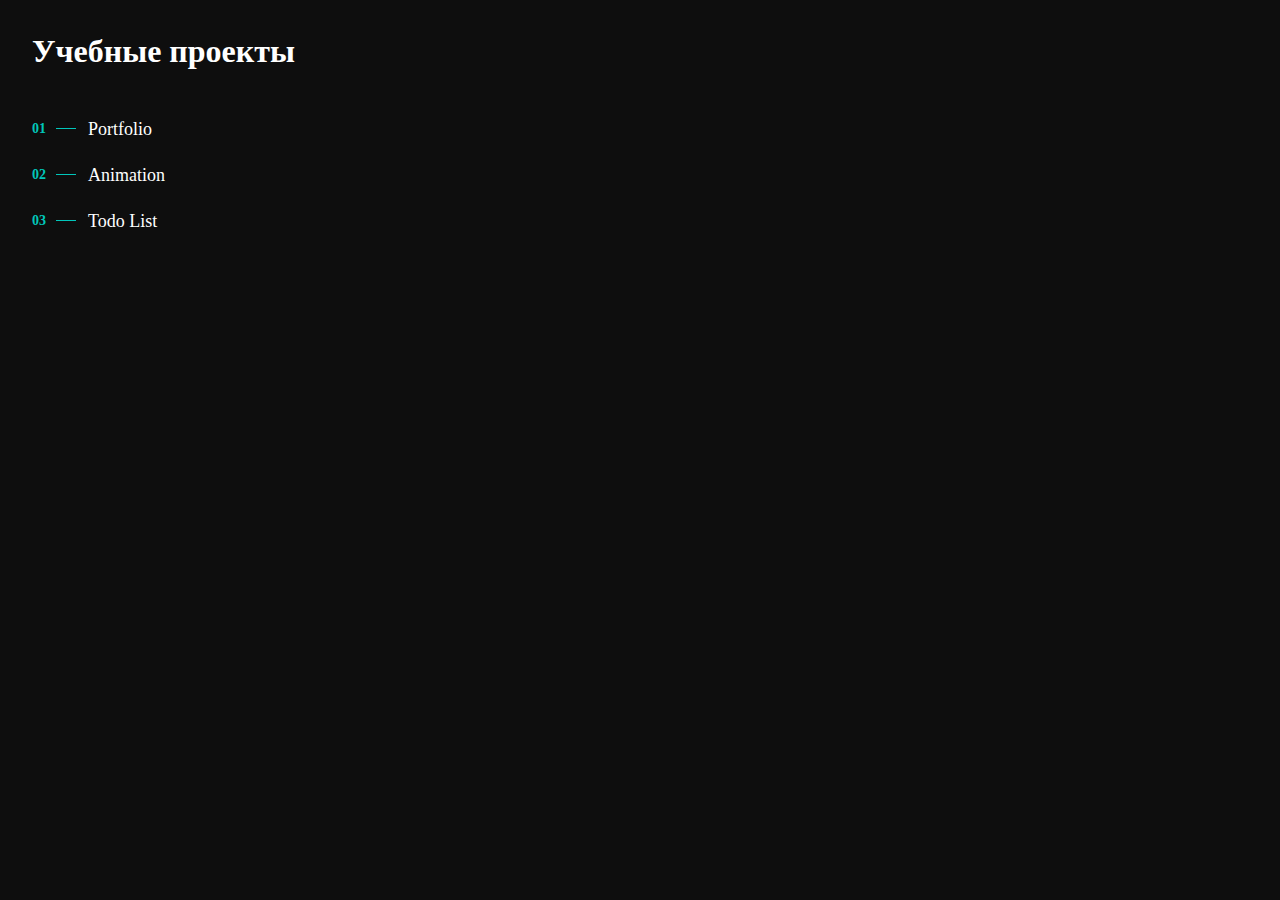
<file: index.html>
<!DOCTYPE html>
<html lang="ru">
<head>
    <meta charset="UTF-8">
    <meta http-equiv="X-UA-Compatible" content="IE=edge">
    <meta name="viewport" content="width=device-width, initial-scale=1.0">
    <link href="style.css" rel="stylesheet">
    <title>Учебные проекты</title>
</head>
<body>
    <div class="container">
        <h1>Учебные проекты</h1>
        <ul>
            <li>
                <a href="portfolio/main.html">Portfolio</a>
            </li>
            <li>
                <a href="animation/main.html">Animation</a>
            </li>
            <li>
                <a href="todo-list/main.html">Todo List</a>
            </li>
        </ul>
    </div>
</body>
</html>
</file>
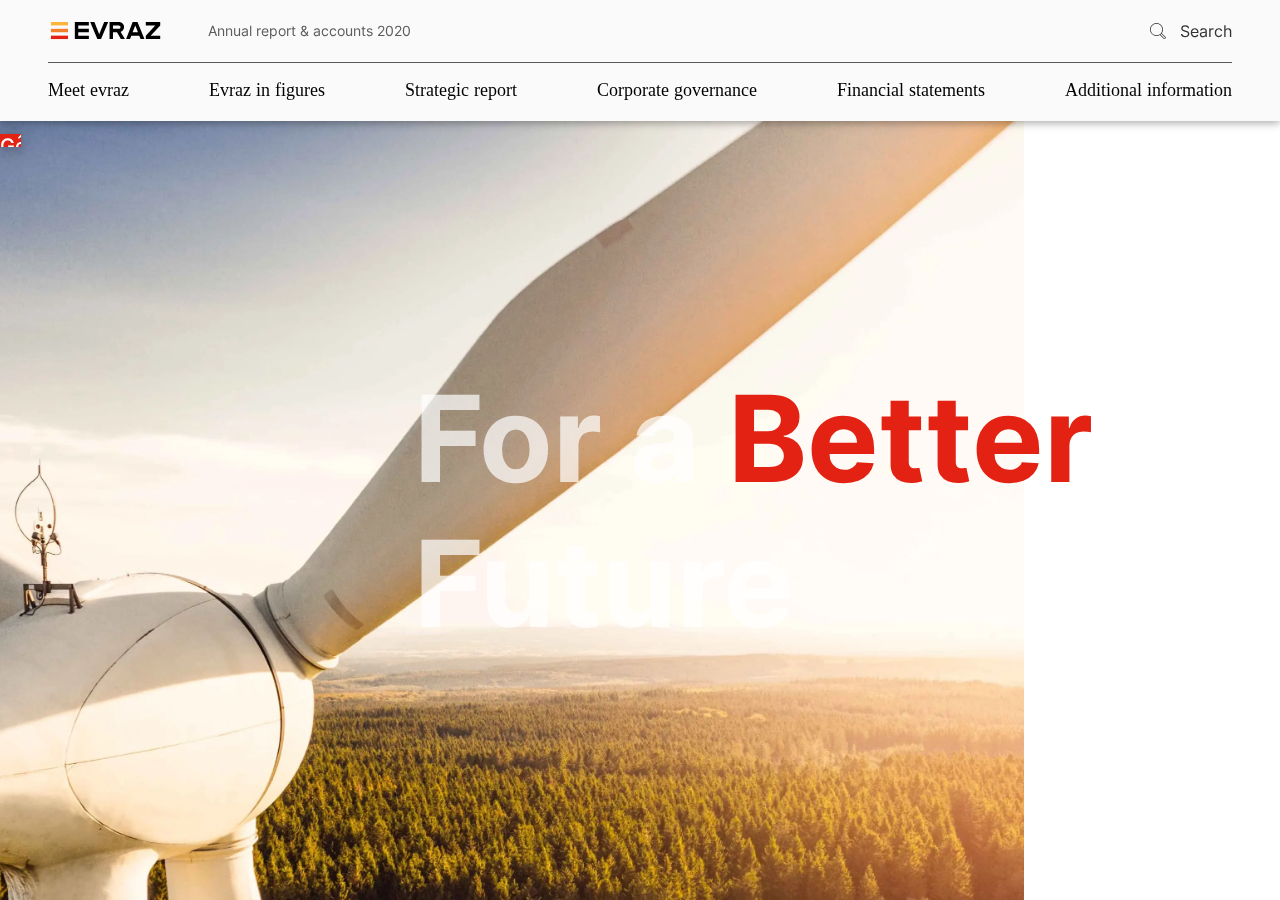
<file: animation/main.html>
<!DOCTYPE html>
<html lang="en">
  <head>
    <meta charset="utf-8">
    <meta name="viewport" content="width=device-width, initial-scale=1, maximum-scale=1, minimal-ui, user-scalable=no">
    <meta name="skype_toolbar" content="skype_toolbar_parser_compatible">
    <meta http-equiv="X-UA-Compatible" content="IE=edge,chrome=1">
    <meta name="google" value="notranslate">
    <meta name="format-detection" content="telephone=no">
    <meta name="format-detection" content="address=no">
    <meta name="format-detection" content="date=no">
    <meta name="robots" content="noindex">
    <link rel="icon" href="images/favicon/favicon.ico" sizes="any">
    <link rel="icon" href="images/favicon/ico.svg" type="image/svg+xml">
    <link href="fonts/Inter-Light.woff2" rel="preload" as="font" crossorigin>
    <link href="fonts/Inter-Regular.woff2" rel="preload" as="font" crossorigin>
    <link href="fonts/Inter-Medium.woff2" rel="preload" as="font" crossorigin>
    <link href="fonts/Inter-Bold.woff2" rel="preload" as="font" crossorigin>
    <link href="css/main.css" rel="stylesheet">
    <link href="css/mobile.css" rel="stylesheet">
    <link href="css/tablet.css" rel="stylesheet" media="(min-width: 768px)">
    <link href="css/desktop-min.css" rel="stylesheet" media="(min-width: 1024px)">
    <link href="css/desktop.css" rel="stylesheet" media="(min-width: 1280px)">
    <link href="css/desktop-big.css" rel="stylesheet" media="(min-width:1440px)">
    <link href="css/desktop-fullhd.css" rel="stylesheet" media="(min-width:1920px)">
    <title>Evraz</title>
    <meta name="description" content="Рандомное описание страницы">
    <meta name="keywords" content="">
    <meta property="og:image" content="images/content/test-image.jpg">
    <meta property="og:title" content="Evraz">
    <meta property="og:type" content="website">
    <meta property="og:url" content="">
    <meta property="og:description" content="Рандомное описание страницы">
  </head>
  <body>
    <div class="b-mask">
      <div class="b-mask__loader">
      </div>
    </div>
    <div class="b-page-wrapper no-scroll">
      <header class="b-header">
        <div class="b-container b-container--header">
          <div class="b-header__top-wrap">
            <div class="b-header__left-wrap"><img class="b-header__logo" src="images/content/logo.svg" alt="Evraz Logo" width="115" height="18" title=""/><span class="b-header__text">Annual report & accounts 2020</span>
            </div>
            <div class="b-header__right-wrap"><i class="b-icon icon-setting"></i><i class="b-icon icon-burger"></i>
            </div>
            <div class="b-header__search-wrap"><i class="b-icon icon-search"></i><span class="b-header__search">Search</span>
            </div>
          </div>
          <div class="b-header__bottom-wrap"><a class="b-header__link" href="javascript:void(0);" title="Meet evraz">Meet evraz</a><a class="b-header__link" href="javascript:void(0);" title="Evraz in figures">Evraz in figures</a><a class="b-header__link" href="javascript:void(0);" title="Strategic report">Strategic report</a><a class="b-header__link" href="javascript:void(0);" title="Corporate governance">Corporate governance</a><a class="b-header__link" href="javascript:void(0);" title="Financial statements">Financial statements</a><a class="b-header__link" href="javascript:void(0);" title="Additional information">Additional information</a>
          </div>
        </div>
      </header>
      <main class="b-main" role="main">
        <section class="b-loader">
          <div class="b-images b-images--loader">
            <picture class="b-images__picture"><source class="b-images__image" srcset="images/content/loader/loader.webp" type="image/webp"/><img class="b-images__image" src="images/content/loader/loader.jpg" alt="" width="1382" height="760" role="presentation"/>
            </picture>
          </div>
          <h1 class="b-loader__title">For a <span>Better</span><br>Future
          </h1><a class="b-loader__link" href="javascript:void(0);" title="Go to Annual Report"><span class="b-loader__link-text">Go to<br>Annual Report</span><i class="b-icon icon-arrow-right"></i></a>
        </section>
        <section class="b-cards"><a class="b-card b-card--orange" href="javascript:void(0);" title="Go to Annual Report">
          <h3 class="b-card__title"><i class="b-icon icon-report"></i>Go to Annual Report
          </h3><i class="b-icon b-icon--go icon-arrow-right"></i></a><a class="b-card" href="javascript:void(0);" title="Chairman’s introduction">
          <h3 class="b-card__title">Chairman’s introduction
          </h3><span class="b-images b-images--card">
          <picture class="b-images__picture"><source class="b-images__image" srcset="images/content/cards/img1.webp" type="image/webp"/><img class="b-images__image" src="images/content/card/img1.jpg" alt="" width="505" height="505" role="presentation"/>
          </picture></span></a><a class="b-card" href="javascript:void(0);" title="CEO's letter">
          <h3 class="b-card__title">CEO's letter
          </h3><span class="b-images b-images--card">
          <picture class="b-images__picture"><source class="b-images__image" srcset="images/content/cards/img2.webp" type="image/webp"/><img class="b-images__image" src="images/content/card/img2.jpg" alt="" width="505" height="505" role="presentation"/>
          </picture></span></a><a class="b-card" href="javascript:void(0);" title="Business model">
          <h3 class="b-card__title">Business model
          </h3><span class="b-images b-images--card">
          <picture class="b-images__picture"><source class="b-images__image" srcset="images/content/cards/img3.webp" type="image/webp"/><img class="b-images__image" src="images/content/card/img3.jpg" alt="" width="505" height="505" role="presentation"/>
          </picture></span></a><a class="b-card" href="javascript:void(0);" title="Operational model">
          <h3 class="b-card__title">Operational model
          </h3><span class="b-images b-images--card">
          <picture class="b-images__picture"><source class="b-images__image" srcset="images/content/cards/img4.webp" type="image/webp"/><img class="b-images__image" src="images/content/card/img4.jpg" alt="" width="505" height="505" role="presentation"/>
          </picture></span></a><a class="b-card" href="javascript:void(0);" title="EVRAZ Business System">
          <h3 class="b-card__title">EVRAZ Business System
          </h3><span class="b-images b-images--card">
          <picture class="b-images__picture"><source class="b-images__image" srcset="images/content/cards/img5.webp" type="image/webp"/><img class="b-images__image" src="images/content/card/img5.jpg" alt="" width="505" height="505" role="presentation"/>
          </picture></span></a><a class="b-card" href="javascript:void(0);" title="Key performance indicators">
          <h3 class="b-card__title">Key performance indicators
          </h3><span class="b-images b-images--card">
          <picture class="b-images__picture"><source class="b-images__image" srcset="images/content/cards/img6.webp" type="image/webp"/><img class="b-images__image" src="images/content/card/img6.jpg" alt="" width="505" height="505" role="presentation"/>
          </picture></span></a><a class="b-card" href="javascript:void(0);" title="Business review">
          <h3 class="b-card__title">Business review
          </h3><span class="b-images b-images--card">
          <picture class="b-images__picture"><source class="b-images__image" srcset="images/content/cards/img7.webp" type="image/webp"/><img class="b-images__image" src="images/content/card/img7.jpg" alt="" width="505" height="505" role="presentation"/>
          </picture></span></a><a class="b-card" href="javascript:void(0);" title="Governance">
          <h3 class="b-card__title">Governance
          </h3><span class="b-images b-images--card">
          <picture class="b-images__picture"><source class="b-images__image" srcset="images/content/cards/img8.webp" type="image/webp"/><img class="b-images__image" src="images/content/card/img8.jpg" alt="" width="505" height="505" role="presentation"/>
          </picture></span></a><a class="b-card b-card--yellow" href="javascript:void(0);" title="Interactive map">
          <h3 class="b-card__title"><i class="b-icon icon-map"></i>Interactive map
          </h3><i class="b-icon b-icon--go icon-arrow-right"></i></a>
        </section>
        <section class="b-tab js-tab">
          <nav class="b-tab__nav">
            <button class="b-tab__button js-tab-btn" data-tab="introduction">Chairman’s introduction
            </button>
            <button class="b-tab__button js-tab-btn" data-tab="ceo">CEO's letter
            </button>
            <button class="b-tab__button js-tab-btn" data-tab="businessModel">Business model
            </button>
            <button class="b-tab__button js-tab-btn" data-tab="operationalModel">Operational model
            </button>
            <button class="b-tab__button js-tab-btn" data-tab="evraz">EVRAZ Business System
            </button>
            <button class="b-tab__button js-tab-btn" data-tab="key">Key performance indicators
            </button>
            <button class="b-tab__button js-tab-btn" data-tab="businessReview">Business review
            </button>
            <button class="b-tab__button js-tab-btn" data-tab="governance">Governance
            </button>
          </nav>
          <div class="b-tab__wrapper-content">
            <article class="b-tab__content js-tab-content" id="introduction">
              <div class="b-block">
                <div class="b-block__image-wrap">
                  <div class="b-images b-images--block">
                    <picture class="b-images__picture">
                      <source class="b-images__image" srcset="images/content/cards/img1.webp"><img class="b-images__image" src="images/content/cards/img1.jpg" width="662" height="651">
                    </picture><a class="b-block__link b-block__link--first" href="javascript:void(0);" title="Go to&lt;br&gt;Annual Report">Go to<br>Annual Report<i class="b-icon icon-arrow-right"></i></a><a class="b-block__link b-block__link--second" href="javascript:void(0);" title="See more">See more<i class="b-icon icon-arrow-right"></i></a><a class="b-block__link b-block__link--third" href="javascript:void(0);" title="Interactive&lt;br&gt;map">Interactive<br>map<i class="b-icon icon-arrow-right"></i></a>
                  </div>
                </div>
                <div class="b-block__content-wrap">
                  <h2 class="b-block__title">Chairman’s introduction
                  </h2>
                  <p class="b-block__text">As&nbsp;part of&nbsp;its commitment to&nbsp;support the interests of&nbsp;all stakeholders, the Board takes a&nbsp;long-term view of&nbsp;how the business needs&nbsp;to, develop within its industry and geographical markets.
                  </p>
                </div>
                <div class="b-block__bg">
                </div>
              </div>
            </article>
            <article class="b-tab__content js-tab-content" id="ceo">
              <div class="b-block">
                <div class="b-block__image-wrap">
                  <div class="b-images b-images--block">
                    <picture class="b-images__picture">
                      <source class="b-images__image" srcset="images/content/cards/img2.webp"><img class="b-images__image" src="images/content/carsd/img2.jpg" width="662" height="651">
                    </picture><a class="b-block__link b-block__link--first" href="javascript:void(0);" title="Go to&lt;br&gt;Annual Report">Go to<br>Annual Report<i class="b-icon icon-arrow-right"></i></a><a class="b-block__link b-block__link--second" href="javascript:void(0);" title="See more">See more<i class="b-icon icon-arrow-right"></i></a><a class="b-block__link b-block__link--third" href="javascript:void(0);" title="Interactive&lt;br&gt;map">Interactive<br>map<i class="b-icon icon-arrow-right"></i></a>
                  </div>
                </div>
                <div class="b-block__content-wrap">
                  <h2 class="b-block__title">CEO's letter
                  </h2>
                  <p class="b-block__text">In&nbsp;2019, EVRAZ announced an&nbsp;investment programme with total annual CAPEX averaging US$1.0 billion over 2020&ndash;23. Half of&nbsp;this yearly amount will be&nbsp;spent on&nbsp;development projects.
                  </p>
                </div>
                <div class="b-block__bg">
                </div>
              </div>
            </article>
            <article class="b-tab__content js-tab-content" id="businessModel">
              <div class="b-block">
                <div class="b-block__image-wrap">
                  <div class="b-images b-images--block">
                    <picture class="b-images__picture">
                      <source class="b-images__image" srcset="images/content/cards/img3.webp"><img class="b-images__image" src="images/content/cards/img3.jpg" width="662" height="651">
                    </picture><a class="b-block__link b-block__link--first" href="javascript:void(0);" title="Go to&lt;br&gt;Annual Report">Go to<br>Annual Report<i class="b-icon icon-arrow-right"></i></a><a class="b-block__link b-block__link--second" href="javascript:void(0);" title="See more">See more<i class="b-icon icon-arrow-right"></i></a><a class="b-block__link b-block__link--third" href="javascript:void(0);" title="Interactive&lt;br&gt;map">Interactive<br>map<i class="b-icon icon-arrow-right"></i></a>
                  </div>
                </div>
                <div class="b-block__content-wrap">
                  <h2 class="b-block__title">Business model
                  </h2>
                  <p class="b-block__text">Curabitur enim arcu, luctus congue pretium&nbsp;a, tempus et&nbsp;elit. Maecenas ac&nbsp;malesuada erat. Curabitur vel tellus at&nbsp;mi&nbsp;sollicitudin bibendum. Maecenas placerat ligula sed ex&nbsp;lacinia, quis malesuada mi&nbsp;maximus.
                  </p>
                </div>
                <div class="b-block__bg">
                </div>
              </div>
            </article>
            <article class="b-tab__content js-tab-content" id="operationalModel">
              <div class="b-block">
                <div class="b-block__image-wrap">
                  <div class="b-images b-images--block">
                    <picture class="b-images__picture">
                      <source class="b-images__image" srcset="images/content/cards/img4.webp"><img class="b-images__image" src="images/content/cards/img4.jpg" width="662" height="651">
                    </picture><a class="b-block__link b-block__link--first" href="javascript:void(0);" title="Go to&lt;br&gt;Annual Report">Go to<br>Annual Report<i class="b-icon icon-arrow-right"></i></a><a class="b-block__link b-block__link--second" href="javascript:void(0);" title="See more">See more<i class="b-icon icon-arrow-right"></i></a><a class="b-block__link b-block__link--third" href="javascript:void(0);" title="Interactive&lt;br&gt;map">Interactive<br>map<i class="b-icon icon-arrow-right"></i></a>
                  </div>
                </div>
                <div class="b-block__content-wrap">
                  <h2 class="b-block__title">Operational model
                  </h2>
                  <p class="b-block__text">Nullam sollicitudin ipsum enim, sit amet sollicitudin massa volutpat vitae. Morbi id&nbsp;interdum&nbsp;mi. Mauris pulvinar mi&nbsp;id&nbsp;ante tristique, ut&nbsp;maximus dolor facilisis.
                  </p>
                </div>
                <div class="b-block__bg">
                </div>
              </div>
            </article>
            <article class="b-tab__content js-tab-content" id="evraz">
              <div class="b-block">
                <div class="b-block__image-wrap">
                  <div class="b-images b-images--block">
                    <picture class="b-images__picture">
                      <source class="b-images__image" srcset="images/content/cards/img5.webp"><img class="b-images__image" src="images/content/cards/img5.jpg" width="662" height="651">
                    </picture><a class="b-block__link b-block__link--first" href="javascript:void(0);" title="Go to&lt;br&gt;Annual Report">Go to<br>Annual Report<i class="b-icon icon-arrow-right"></i></a><a class="b-block__link b-block__link--second" href="javascript:void(0);" title="See more">See more<i class="b-icon icon-arrow-right"></i></a><a class="b-block__link b-block__link--third" href="javascript:void(0);" title="Interactive&lt;br&gt;map">Interactive<br>map<i class="b-icon icon-arrow-right"></i></a>
                  </div>
                </div>
                <div class="b-block__content-wrap">
                  <h2 class="b-block__title">EVRAZ Business System
                  </h2>
                  <p class="b-block__text">Donec a&nbsp;viverra ligula. Vestibulum laoreet odio quis nisl facilisis tempor. Vestibulum sodales pulvinar nisi, sed aliquam quam mollis&nbsp;at. Nulla mattis sit amet libero nec cursus.
                  </p>
                </div>
                <div class="b-block__bg">
                </div>
              </div>
            </article>
            <article class="b-tab__content js-tab-content" id="key">
              <div class="b-block">
                <div class="b-block__image-wrap">
                  <div class="b-images b-images--block">
                    <picture class="b-images__picture">
                      <source class="b-images__image" srcset="images/content/cards/img6.webp"><img class="b-images__image" src="images/content/cards/img6.jpg" width="662" height="651">
                    </picture><a class="b-block__link b-block__link--first" href="javascript:void(0);" title="Go to&lt;br&gt;Annual Report">Go to<br>Annual Report<i class="b-icon icon-arrow-right"></i></a><a class="b-block__link b-block__link--second" href="javascript:void(0);" title="See more">See more<i class="b-icon icon-arrow-right"></i></a><a class="b-block__link b-block__link--third" href="javascript:void(0);" title="Interactive&lt;br&gt;map">Interactive<br>map<i class="b-icon icon-arrow-right"></i></a>
                  </div>
                </div>
                <div class="b-block__content-wrap">
                  <h2 class="b-block__title">Key performance indicators
                  </h2>
                  <p class="b-block__text">Nunc suscipit elit vel lacus pulvinar, eget commodo diam cursus. Nunc lorem arcu, dapibus id&nbsp;finibus vel, bibendum vitae ante.
                  </p>
                </div>
                <div class="b-block__bg">
                </div>
              </div>
            </article>
            <article class="b-tab__content js-tab-content" id="businessReview">
              <div class="b-block">
                <div class="b-block__image-wrap">
                  <div class="b-images b-images--block">
                    <picture class="b-images__picture">
                      <source class="b-images__image" srcset="images/content/cards/img7.webp"><img class="b-images__image" src="images/content/cards/img7.jpg" width="662" height="651">
                    </picture><a class="b-block__link b-block__link--first" href="javascript:void(0);" title="Go to&lt;br&gt;Annual Report">Go to<br>Annual Report<i class="b-icon icon-arrow-right"></i></a><a class="b-block__link b-block__link--second" href="javascript:void(0);" title="See more">See more<i class="b-icon icon-arrow-right"></i></a><a class="b-block__link b-block__link--third" href="javascript:void(0);" title="Interactive&lt;br&gt;map">Interactive<br>map<i class="b-icon icon-arrow-right"></i></a>
                  </div>
                </div>
                <div class="b-block__content-wrap">
                  <h2 class="b-block__title">Business review
                  </h2>
                  <p class="b-block__text">Phasellus fringilla tristique&nbsp;mi, non consequat dolor gravida iaculis. Praesent ante elit, consectetur id&nbsp;porttitor vel, convallis vitae ligula. Nunc sapien massa, maximus a&nbsp;ex&nbsp;nec, imperdiet luctus ante. Proin varius laoreet nisi, non varius augue. Sed elementum ligula a&nbsp;nibh pulvinar, quis bibendum augue cursus.
                  </p>
                </div>
                <div class="b-block__bg">
                </div>
              </div>
            </article>
            <article class="b-tab__content js-tab-content" id="governance">
              <div class="b-block">
                <div class="b-block__image-wrap">
                  <div class="b-images b-images--block">
                    <picture class="b-images__picture">
                      <source class="b-images__image" srcset="images/content/cards/img8.webp"><img class="b-images__image" src="images/content/cards/img8.jpg" width="662" height="651">
                    </picture><a class="b-block__link b-block__link--first" href="javascript:void(0);" title="Go to&lt;br&gt;Annual Report">Go to<br>Annual Report<i class="b-icon icon-arrow-right"></i></a><a class="b-block__link b-block__link--second" href="javascript:void(0);" title="See more">See more<i class="b-icon icon-arrow-right"></i></a><a class="b-block__link b-block__link--third" href="javascript:void(0);" title="Interactive&lt;br&gt;map">Interactive<br>map<i class="b-icon icon-arrow-right"></i></a>
                  </div>
                </div>
                <div class="b-block__content-wrap">
                  <h2 class="b-block__title">Governance
                  </h2>
                  <p class="b-block__text">Sed elementum ligula a&nbsp;nibh pulvinar, quis bibendum augue cursus. Vivamus placerat, nulla non placerat ultrices.
                  </p>
                </div>
                <div class="b-block__bg">
                </div>
              </div>
            </article>
          </div>
        </section>
      </main>
    </div>
    <script src="js/internal.js"></script>
  </body>
</html>
</file>
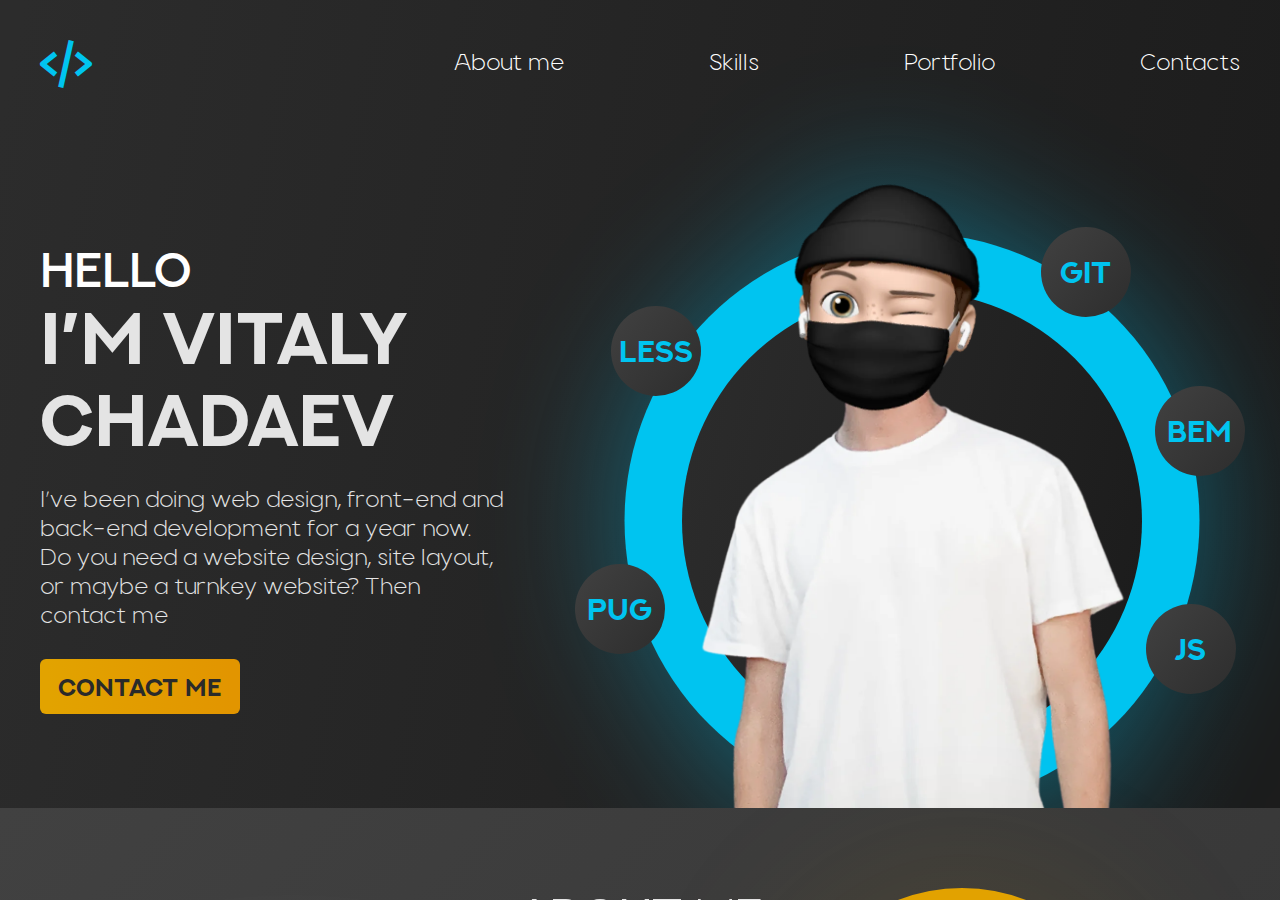
<file: portfolio/main.html>
<!DOCTYPE html>
<html lang="en">
  <head>
    <meta charset="utf-8">
    <meta name="viewport" content="width=device-width, initial-scale=1, maximum-scale=1, minimal-ui, user-scalable=no">
    <meta name="skype_toolbar" content="skype_toolbar_parser_compatible">
    <meta http-equiv="X-UA-Compatible" content="IE=edge,chrome=1">
    <meta name="google" value="notranslate">
    <meta name="format-detection" content="telephone=no">
    <meta name="format-detection" content="address=no">
    <meta name="format-detection" content="date=no">
    <meta name="robots" content="noindex">
    <link rel="icon" href="images/favicon/favicon.ico" sizes="any">
    <link rel="icon" href="images/favicon/ico.svg" type="image/svg+xml">
    <link href="fonts/arodora-light.woff2" rel="preload" as="font" crossorigin>
    <link href="fonts/nextart.woff2" rel="preload" as="font" crossorigin>
    <link href="fonts/nextart-semibold.woff2" rel="preload" as="font" crossorigin>
    <link href="fonts/nextart-bold.woff2" rel="preload" as="font" crossorigin>
    <link href="css/main.css" rel="stylesheet">
    <link href="css/mobile.css" rel="stylesheet">
    <link href="css/tablet.css" rel="stylesheet" media="(min-width: 768px)">
    <link href="css/desktop-min.css" rel="stylesheet" media="(min-width: 1024px)">
    <link href="css/desktop.css" rel="stylesheet" media="(min-width: 1280px)">
    <link href="css/desktop-big.css" rel="stylesheet" media="(min-width:1440px)">
    <link href="css/desktop-fullhd.css" rel="stylesheet" media="(min-width:1920px)">
    <title>Portfolio</title>
    <meta name="description" content="Рандомное описание страницы">
    <meta name="keywords" content="">
    <meta property="og:image" content="images/content/test-image.jpg">
    <meta property="og:title" content="Portfolio">
    <meta property="og:type" content="website">
    <meta property="og:url" content="">
    <meta property="og:description" content="Рандомное описание страницы">
  </head>
  <body>
    <div class="b-page-wrapper">
      <header class="b-header">
        <div class="b-container b-container--header"><i class="b-icon b-icon--ship icon-tag"></i>
          <div class="b-burger js-burger">
            <button class="b-burger__btn js-burger-btn-open" aria-label="Открыть меню"><i class="b-icon b-icon--burger icon-burger"></i>
            </button>
            <div class="b-burger__content">
              <div class="b-burger__top"><i class="b-icon b-icon--ship icon-tag"></i>
                <button class="b-burger__btn js-burger-btn-close" aria-label="Закрыть меню"><i class="b-icon b-icon--burger icon-close"></i>
                </button>
              </div>
              <nav class="b-menu"><a class="b-menu__link js-anchor-link" href="#about" title="About me">About me</a><a class="b-menu__link js-anchor-link" href="#skills" title="Skills">Skills</a><a class="b-menu__link js-anchor-link" href="#portfolio" title="Portfolio">Portfolio</a><a class="b-menu__link js-anchor-link" href="#contacts" title="Contacts">Contacts</a>
              </nav>
            </div>
          </div>
          <nav class="b-menu b-menu--header"><a class="b-menu__link js-anchor-link" href="#about" title="About me">About me</a><a class="b-menu__link js-anchor-link" href="#skills" title="Skills">Skills</a><a class="b-menu__link js-anchor-link" href="#portfolio" title="Portfolio">Portfolio</a><a class="b-menu__link js-anchor-link" href="#contacts" title="Contacts">Contacts</a>
          </nav>
        </div>
      </header>
      <main class="b-main" role="main">
        <div class="b-container">
          <section class="b-main-block">
            <div class="b-main-block__left-wrap"><span class="b-main-block__subtitle">Hello</span>
              <h1 class="b-title b-title--h1 js-animate fadeLeftRight">I’m Vitaly Chadaev
              </h1>
              <p class="b-main-block__text">I&rsquo;ve been doing web design, front-end and back-end development for a&nbsp;year now. Do&nbsp;you need a&nbsp;website design, site layout, or&nbsp;maybe a&nbsp;turnkey website? Then contact&nbsp;me
              </p>
              <button class="b-main-block__btn js-open-popup" data-popup="call">Contact me
              </button>
            </div>
            <div class="b-main-block__right-wrap">
              <div class="b-images b-images--main-block">
                <picture class="b-images__picture"><source class="b-images__image" srcset="images/content/main-block/img1.webp" type="image/webp"/><img class="b-images__image" src="images/content/main-block/img1.png" alt="" width="632" height="674" role="presentation"/>
                </picture>
              </div>
              <ul class="b-main-block__list-skill js-animate-2">
                <li class="b-main-block__skill fadeUpDown delay-0">Pug
                </li>
                <li class="b-main-block__skill fadeUpDown delay-200">Less
                </li>
                <li class="b-main-block__skill fadeUpDown delay-400">GIT
                </li>
                <li class="b-main-block__skill fadeUpDown delay-600">BEM
                </li>
                <li class="b-main-block__skill fadeUpDown delay-800">JS
                </li>
              </ul>
            </div>
          </section>
        </div>
        <div class="b-wrap">
          <section class="b-about" id="about">
            <div class="b-container">
              <h2 class="b-title b-title--h2 b-title--center b-title--about js-animate fadeInDown">About me
              </h2>
              <div class="b-about__text"><p>Hello again everyone! So, you already know that my&nbsp;name is&nbsp;Vitaly. A&nbsp;little about myself: junior layout designer, 23&nbsp;y.o. I&nbsp;live in&nbsp;Ulyanovsk, Russioa. Why programming?</p><p>Everything is&nbsp;elementary&nbsp;&mdash; I&nbsp;like&nbsp;it, the profession of&nbsp;the future, thanks to&nbsp;which&nbsp;I can provide myself and fulfill my&nbsp;dream&nbsp;&mdash; travel, at&nbsp;the moment&nbsp;I specialize in&nbsp;layout and front-end development, turnkey websites. Why should you choose&nbsp;me? I&nbsp;approach each order with great responsibility and love, as&nbsp;I want to&nbsp;make a&nbsp;name for myself, exclude plagiarism and negligence, fully study the project, the client and its target audience, work for quality, trying to&nbsp;make an&nbsp;order as&nbsp;quickly and uniquely as&nbsp;possible, taking into account all the edits and wishes.</p><p>By&nbsp;trusting&nbsp;me, you will get the maximum return for your project, save your nerves and time.</p><p>If&nbsp;you are interested in&nbsp;me , you want to&nbsp;know something more or&nbsp;use my&nbsp;services, then&nbsp;I will provide all my&nbsp;contacts below.</p>
              </div>
              <div class="b-about__slider js-slider-about">
                <div class="swiper-wrapper">
                  <div class="b-about__item swiper-slide js-animate-3 delay-0">
                    <div class="b-images b-images--about">
                      <picture class="b-images__picture"><source class="b-images__image" srcset="images/content/about/img1.webp" type="image/webp"/><img class="b-images__image" src="images/content/about/img1.jpg" alt="" width="632" height="674" role="presentation"/>
                      </picture>
                    </div>
                  </div>
                  <div class="b-about__item swiper-slide js-animate-3 delay-200">
                    <div class="b-images b-images--about">
                      <picture class="b-images__picture"><source class="b-images__image" srcset="images/content/about/img2.webp" type="image/webp"/><img class="b-images__image" src="images/content/about/img2.jpg" alt="" width="632" height="674" role="presentation"/>
                      </picture>
                    </div>
                  </div>
                  <div class="b-about__item swiper-slide js-animate-3 delay-400">
                    <div class="b-images b-images--about">
                      <picture class="b-images__picture"><source class="b-images__image" srcset="images/content/about/img3.webp" type="image/webp"/><img class="b-images__image" src="images/content/about/img3.jpg" alt="" width="632" height="674" role="presentation"/>
                      </picture>
                    </div>
                  </div>
                </div>
                <div class="swiper-pagination"></div>
              </div>
            </div>
          </section>
          <section class="b-skills" id="skills">
            <div class="b-container">
              <h2 class="b-title b-title--h2 b-title--center b-title--mb js-animate fadeInDown">Skills
              </h2>
              <div class="b-skills__wrap">
                <div class="b-card-skill fadeUpDown js-animate">
                  <div class="b-images b-images--skill">
                    <picture class="b-images__picture"><source class="b-images__image" srcset="images/content/skills/pug.webp" type="image/webp"/><img class="b-images__image" src="images/content/skills/pug.png" alt="" width="100" height="100" role="presentation"/>
                    </picture>
                  </div><span class="b-card-skill__text">HTML / PUG</span>
                </div>
                <div class="b-card-skill fadeUpDown js-animate">
                  <div class="b-images b-images--skill">
                    <picture class="b-images__picture"><source class="b-images__image" srcset="images/content/skills/sass.webp" type="image/webp"/><img class="b-images__image" src="images/content/skills/sass.png" alt="" width="100" height="100" role="presentation"/>
                    </picture>
                  </div><span class="b-card-skill__text">CSS3 / LESS / SASS</span>
                </div>
                <div class="b-card-skill fadeUpDown js-animate">
                  <div class="b-images b-images--skill">
                    <picture class="b-images__picture"><source class="b-images__image" srcset="images/content/skills/js.webp" type="image/webp"/><img class="b-images__image" src="images/content/skills/js.png" alt="" width="100" height="100" role="presentation"/>
                    </picture>
                  </div><span class="b-card-skill__text">JavaScript</span>
                </div>
                <div class="b-card-skill fadeUpDown js-animate">
                  <div class="b-images b-images--skill">
                    <picture class="b-images__picture"><source class="b-images__image" srcset="images/content/skills/vue.webp" type="image/webp"/><img class="b-images__image" src="images/content/skills/vue.png" alt="" width="100" height="100" role="presentation"/>
                    </picture>
                  </div><span class="b-card-skill__text">Vue JS</span>
                </div>
                <div class="b-card-skill fadeUpDown js-animate">
                  <div class="b-images b-images--skill">
                    <picture class="b-images__picture"><source class="b-images__image" srcset="images/content/skills/react.webp" type="image/webp"/><img class="b-images__image" src="images/content/skills/react.png" alt="" width="100" height="100" role="presentation"/>
                    </picture>
                  </div><span class="b-card-skill__text">React</span>
                </div>
                <div class="b-card-skill fadeUpDown js-animate">
                  <div class="b-images b-images--skill">
                    <picture class="b-images__picture"><source class="b-images__image" srcset="images/content/skills/git.webp" type="image/webp"/><img class="b-images__image" src="images/content/skills/git.png" alt="" width="100" height="100" role="presentation"/>
                    </picture>
                  </div><span class="b-card-skill__text">GitLab / GitHub</span>
                </div>
                <div class="b-card-skill fadeUpDown js-animate">
                  <div class="b-images b-images--skill">
                    <picture class="b-images__picture"><source class="b-images__image" srcset="images/content/skills/photoshop.webp" type="image/webp"/><img class="b-images__image" src="images/content/skills/photoshop.png" alt="" width="100" height="100" role="presentation"/>
                    </picture>
                  </div><span class="b-card-skill__text">Adobe Photoshop</span>
                </div>
                <div class="b-card-skill fadeUpDown js-animate">
                  <div class="b-images b-images--skill">
                    <picture class="b-images__picture"><source class="b-images__image" srcset="images/content/skills/illustrator.webp" type="image/webp"/><img class="b-images__image" src="images/content/skills/illustrator.png" alt="" width="100" height="100" role="presentation"/>
                    </picture>
                  </div><span class="b-card-skill__text">Adobe Illustrator</span>
                </div>
                <div class="b-card-skill fadeUpDown js-animate">
                  <div class="b-images b-images--skill">
                    <picture class="b-images__picture"><source class="b-images__image" srcset="images/content/skills/figma.webp" type="image/webp"/><img class="b-images__image" src="images/content/skills/figma.png" alt="" width="100" height="100" role="presentation"/>
                    </picture>
                  </div><span class="b-card-skill__text">Figma</span>
                </div>
                <div class="b-card-skill fadeUpDown js-animate">
                  <div class="b-images b-images--skill">
                    <picture class="b-images__picture"><source class="b-images__image" srcset="images/content/skills/bem.webp" type="image/webp"/><img class="b-images__image" src="images/content/skills/bem.png" alt="" width="100" height="100" role="presentation"/>
                    </picture>
                  </div><span class="b-card-skill__text">BEM</span>
                </div>
              </div>
            </div>
          </section>
        </div>
        <div class="b-container">
          <section class="b-portfolio" id="portfolio">
            <h2 class="b-title b-title--h2 b-title--center b-title--mb js-animate fadeInDown">Portfolio
            </h2>
            <div class="b-portfolio__slider-wrap">
              <div class="b-portfolio__slider js-slider-portfolio">
                <div class="swiper-wrapper">
                  <div class="b-portfolio__item swiper-slide">
                    <div class="b-images b-images--portfolio">
                      <picture class="b-images__picture"><source class="b-images__image" srcset="images/content/portfolio/img1.webp" type="image/webp"/><img class="b-images__image" src="images/content/portfolio/img1.jpg" alt="" width="632" height="674" role="presentation"/>
                      </picture>
                    </div>
                    <div class="b-portfolio__text-wrap">
                      <h3 class="b-title b-title--h3 b-title--portfolio">Landing Ice-cream
                      </h3>
                      <p class="b-portfolio__text">Lorem ipsum dolor sit amet, consectetur adipiscing elit. Donec ut&nbsp;orci eu&nbsp;elit consequat posuere ut&nbsp;sed elit. Nulla et&nbsp;tristique felis. Morbi quis orci non purus blandit fringilla. Etiam et&nbsp;mollis eros. Duis venenatis vulputate lacus, non tristique eros placerat vel. Nam nec magna lacus. Etiam euismod egestas mauris nec mollis. Phasellus efficitur et&nbsp;ex&nbsp;vel condimentum. Cras enim purus, tempor sed massa vel, accumsan bibendum magna. Nullam hendrerit cursus purus, sit amet viverra arcu gravida vel.
                      </p><a class="b-portfolio__link" href="javascript:void(0);" title="More" target="_blank">More<i class="b-icon b-icon--more icon-arrow-right"></i></a>
                    </div>
                  </div>
                  <div class="b-portfolio__item swiper-slide">
                    <div class="b-images b-images--portfolio">
                      <picture class="b-images__picture"><source class="b-images__image" srcset="images/content/portfolio/img2.webp" type="image/webp"/><img class="b-images__image" src="images/content/portfolio/img2.jpg" alt="" width="632" height="674" role="presentation"/>
                      </picture>
                    </div>
                    <div class="b-portfolio__text-wrap">
                      <h3 class="b-title b-title--h3 b-title--portfolio">Replica shop
                      </h3>
                      <p class="b-portfolio__text">Lorem ipsum dolor sit amet, consectetur adipiscing elit. Donec ut&nbsp;orci eu&nbsp;elit consequat posuere ut&nbsp;sed elit. Nulla et&nbsp;tristique felis. Morbi quis orci non purus blandit fringilla. Etiam et&nbsp;mollis eros. Duis venenatis vulputate lacus, non tristique eros placerat vel. Nam nec magna lacus. Etiam euismod egestas mauris nec mollis. Phasellus efficitur et&nbsp;ex&nbsp;vel condimentum. Nullam hendrerit cursus purus, sit amet viverra arcu gravida vel.
                      </p><a class="b-portfolio__link" href="javascript:void(0);" title="More" target="_blank">More<i class="b-icon b-icon--more icon-arrow-right"></i></a>
                    </div>
                  </div>
                  <div class="b-portfolio__item swiper-slide">
                    <div class="b-images b-images--portfolio">
                      <picture class="b-images__picture"><source class="b-images__image" srcset="images/content/portfolio/img1.webp" type="image/webp"/><img class="b-images__image" src="images/content/portfolio/img1.jpg" alt="" width="632" height="674" role="presentation"/>
                      </picture>
                    </div>
                    <div class="b-portfolio__text-wrap">
                      <h3 class="b-title b-title--h3 b-title--portfolio">Landing Ice-cream
                      </h3>
                      <p class="b-portfolio__text">Lorem ipsum dolor sit amet, consectetur adipiscing elit. Donec ut&nbsp;orci eu&nbsp;elit consequat posuere ut&nbsp;sed elit. Nulla et&nbsp;tristique felis. Morbi quis orci non purus blandit fringilla. Etiam et&nbsp;mollis eros. Duis venenatis vulputate lacus, non tristique eros placerat vel. Nam nec magna lacus. Etiam euismod egestas mauris nec mollis. Phasellus efficitur et&nbsp;ex&nbsp;vel condimentum. Cras enim purus, tempor sed massa vel, accumsan bibendum magna. Nullam hendrerit cursus purus, sit amet viverra arcu gravida vel.
                      </p><a class="b-portfolio__link" href="javascript:void(0);" title="More" target="_blank">More<i class="b-icon b-icon--more icon-arrow-right"></i></a>
                    </div>
                  </div>
                  <div class="b-portfolio__item swiper-slide">
                    <div class="b-images b-images--portfolio">
                      <picture class="b-images__picture"><source class="b-images__image" srcset="images/content/portfolio/img2.webp" type="image/webp"/><img class="b-images__image" src="images/content/portfolio/img2.jpg" alt="" width="632" height="674" role="presentation"/>
                      </picture>
                    </div>
                    <div class="b-portfolio__text-wrap">
                      <h3 class="b-title b-title--h3 b-title--portfolio">Replica shop
                      </h3>
                      <p class="b-portfolio__text">Lorem ipsum dolor sit amet, consectetur adipiscing elit. Donec ut&nbsp;orci eu&nbsp;elit consequat posuere ut&nbsp;sed elit. Nulla et&nbsp;tristique felis. Morbi quis orci non purus blandit fringilla. Etiam et&nbsp;mollis eros. Duis venenatis vulputate lacus, non tristique eros placerat vel. Nam nec magna lacus. Etiam euismod egestas mauris nec mollis. Phasellus efficitur et&nbsp;ex&nbsp;vel condimentum. Nullam hendrerit cursus purus, sit amet viverra arcu gravida vel.
                      </p><a class="b-portfolio__link" href="javascript:void(0);" title="More" target="_blank">More<i class="b-icon b-icon--more icon-arrow-right"></i></a>
                    </div>
                  </div>
                </div>
              </div>
              <div class="b-portfolio__navigation">
                <button class="b-portfolio__btn swiper-button-prev"><i class="b-icon b-icon--slider b-icon--prev icon-arrow-left"></i>
                </button>
                <button class="b-portfolio__btn swiper-button-next"><i class="b-icon b-icon--slider b-icon--next icon-arrow-right"></i>
                </button>
              </div>
            </div>
          </section>
        </div>
      </main>
      <footer class="b-footer" id="contacts">
        <div class="b-container">
          <h2 class="b-title b-title--h2 b-title--mb b-title--center js-animate fadeInDown">Contacts
          </h2>
          <div class="b-footer__wrap js-animate">
            <div class="b-footer__item fadeUpDown"><span class="b-footer__label">Instagram<i class="b-icon b-icon--right icon-arrow-right2"></i></span><a class="b-footer__value" href="https://www.instagram.com/chadaevw*" title="@chadaevw" target="_blank">@chadaevw</a>
            </div>
            <div class="b-footer__item fadeUpDown delay-200"><span class="b-footer__label">Phone<i class="b-icon b-icon--right icon-arrow-right2"></i></span><a class="b-footer__value" href="tel:+79278281533" title="+7 927 828 15 33">+7 927 828 15 33</a>
            </div>
            <div class="b-footer__item fadeUpDown delay-400"><span class="b-footer__label">Email<i class="b-icon b-icon--right icon-arrow-right2"></i></span><a class="b-footer__value" href="mailto:chadaevw@gmail.com" title="chadaevw@gmail.com">chadaevw@gmail.com</a>
            </div>
          </div>
        </div>
      </footer>
    </div>
        <div class="b-popup" role="dialog" aria-modal="true" data-popup="call" aria-labelledby="call">
          <div class="b-popup__content">
                <form class="b-popup__form js-form-validate" method="post" action="/">
                      <h2 class="b-title b-title--call">Back call
                      </h2>
                      <div class="b-input required"><input class="b-input__input-field required js-name js-chars-only" id="nameCall" type="text" placeholder="Name" name="nameCall" required=""/>
                      </div>
                      <div class="b-input required"><input class="b-input__input-field required js-tel js-input-number" id="telCall" type="tel" placeholder="Phone" name="telCall" required=""/>
                      </div>
                      <div class="b-input required"><input class="b-input__input-field required" id="commentCall" type="text" placeholder="Question" name="commentCall"/>
                      </div>
                  <button class="b-popup__btn js-popup-text" text-popup="Your message has been sent successfully. I will contact you at the specified contacts as soon as possible.">Send
                  </button>
                </form>
                <button class="b-popup__close js-close-popup"><i class="b-icon b-icon--close-popup icon-close"></i>
                </button>
          </div>
        </div>
        <div class="b-popup b-popup--confirmation" role="dialog" aria-modal="true" data-popup="confirmation" aria-labelledby="confirmation">
          <div class="b-popup__content">
                    <p class="b-title b-title--popup">Message sent successfully.
                    </p>
                <button class="b-popup__close js-close-popup"><i class="b-icon b-icon--close-popup icon-close"></i>
                </button>
          </div>
        </div>
    <script src="js/external.js"></script>
    <script src="js/internal.js"></script>
  </body>
</html>
</file>
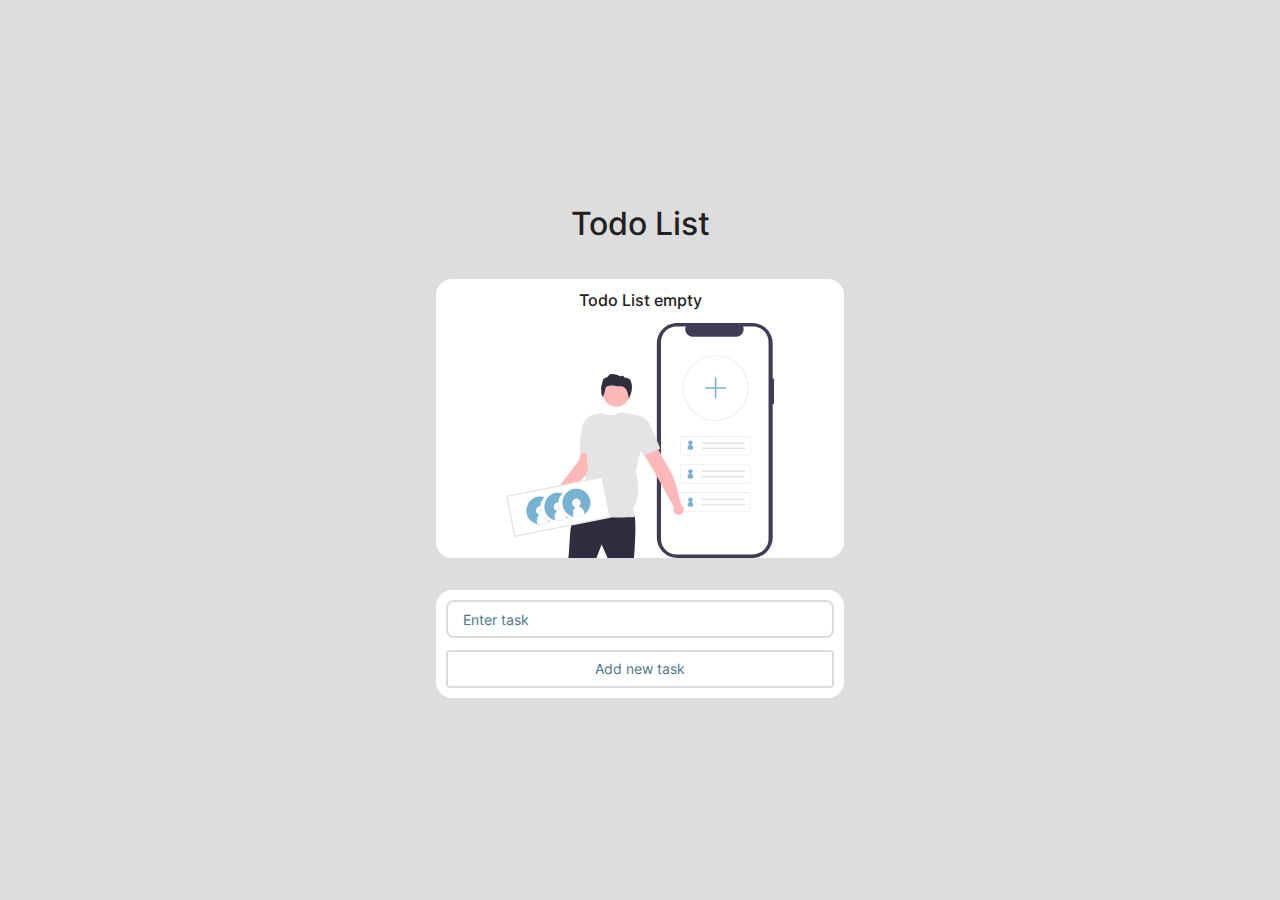
<file: todo-list/main.html>
<!DOCTYPE html>
<html lang="en">
  <head>
    <meta charset="utf-8">
    <meta name="viewport" content="width=device-width, initial-scale=1, maximum-scale=1, minimal-ui, user-scalable=no">
    <meta name="skype_toolbar" content="skype_toolbar_parser_compatible">
    <meta http-equiv="X-UA-Compatible" content="IE=edge,chrome=1">
    <meta name="google" value="notranslate">
    <meta name="format-detection" content="telephone=no">
    <meta name="format-detection" content="address=no">
    <meta name="format-detection" content="date=no">
    <meta name="robots" content="noindex">
    <link rel="icon" href="/images/favicon/favicon.ico" sizes="any">
    <link rel="icon" href="/images/favicon/ico.svg" type="image/svg+xml">
    <link href="css/main.css" rel="stylesheet">
    <link href="css/mobile.css" rel="stylesheet">
    <link href="css/tablet.css" rel="stylesheet" media="(min-width: 768px)">
    <link href="css/desktop-min.css" rel="stylesheet" media="(min-width: 1024px)">
    <link href="css/desktop.css" rel="stylesheet" media="(min-width: 1280px)">
    <link href="css/desktop-big.css" rel="stylesheet" media="(min-width:1440px)">
    <link href="css/desktop-fullhd.css" rel="stylesheet" media="(min-width:1920px)">
    <title>Todo List</title>
    <meta name="description" content="Рандомное описание страницы">
    <meta name="keywords" content="">
    <meta property="og:image" content="images/content/test-image.jpg">
    <meta property="og:title" content="Todo List">
    <meta property="og:type" content="website">
    <meta property="og:url" content="">
    <meta property="og:description" content="Рандомное описание страницы">
  </head>
  <body>
    <div class="b-page-wrapper">
      <main class="b-main" role="main">
        <section class="b-main-block">
          <h1 class="b-main-block__title">Todo List
          </h1>
          <ul class="b-main-block__list">
          </ul>
          <form class="b-main-block__form">
            <div class="b-input"><input class="b-input__input-field" id="task" type="text" placeholder="Enter task"/>
            </div>
            <button class="b-main-block__btn-add">Add new task
            </button>
          </form>
        </section>
      </main>
    </div>
    <script src="js/internal.js"></script>
  </body>
</html>
</file>
<file: style.css>
html,
body {
    height: 100%;
    background-color: #0e0e0e;
    color: #ffffff;
}

body {
    margin: 0;
}

h1 {
    margin: 0;
    font-size: 32px;
    line-height: 38px;
    font-weight: 800;
}

.container {
    padding: 32px;
    display: flex;
    flex-direction: column;
    gap: 48px;
}

ul {
    margin: 0;
    padding: 0;
    list-style: none;
    counter-reset: li;
    display: flex;
    flex-direction: column;
    gap: 24px;
}

a {
    text-decoration: none;
    position: relative;
    padding: 0 0 0 56px;
    display: inline-block;
    color: #ffffff;
    font-size: 18px;
    line-height: 22px;
    font-weight: 500;
    transition: color 0.3s ease;
}

a:hover {
    color: #01C6BA;
}

a:before {
    position: absolute;
    top: 0;
    left: 0;
    font-size: 14px;
    line-height: 22px;
    font-weight: bold;
    color: #01C6BA;
    counter-increment: li;
    content: "0"counter(li);
}

a:after {
    content: '';
    position: absolute;
    top: 10px;
    left: 24px;
    background-color: #01C6BA;
    height: 1px;
    width: 20px;
}
</file>
<file: animation/css/main.css>
ol,ul li{margin-bottom:0}.table,body,ul{margin:0}.table,input,select,td,textarea,th{border:1px solid #ddd}.clearfix,.label,form,input,label,select,textarea{position:relative;zoom:1}body,html{-webkit-text-size-adjust:100%}a,body,mark{color:#000}.clear,svg:not(:root){overflow:hidden}@font-face{font-family:InterLight;font-weight:300;font-style:normal;font-display:swap;src:url(../fonts/Inter-Light.woff) format('woff'),url(../fonts/Inter-Light.woff2) format('woff2')}@font-face{font-family:InterRegular;font-weight:400;font-style:normal;font-display:swap;src:url(../fonts/Inter-Regular.woff) format('woff'),url(../fonts/Inter-Regular.woff2) format('woff2')}@font-face{font-family:InterMedium;font-weight:500;font-style:normal;font-display:swap;src:url(../fonts/Inter-Medium.woff) format('woff'),url(../fonts/Inter-Medium.woff2) format('woff2')}@font-face{font-family:InterBold;font-weight:700;font-style:normal;font-display:swap;src:url(../fonts/Inter-Bold.woff) format('woff'),url(../fonts/Inter-Bold.woff2) format('woff2')}*,:after,:before{box-sizing:border-box}body,html{height:100%;background-color:#fff}body{font-family:InterLight;font-size:18px;line-height:22px;padding:0;vertical-align:top}::-webkit-scrollbar{width:0}img{max-width:100%;height:auto}a{text-decoration:none;outline:0;background-color:transparent}a:active,a:hover{color:#ddd;outline:0}ul li{list-style:disc inside}img,legend{border:0}td,th{padding:0;text-align:left;background:0 0}blockquote,q{font-size:14px;line-height:24px;margin:0 auto;padding:0;text-align:center;text-transform:uppercase;border:none}.clear{line-height:1px;clear:both;height:1px;margin-top:-1px}pre,textarea{overflow:auto}.label,form,label{display:block;clear:both}.label,label{font-weight:400;width:100%;margin:0}input,select,textarea{display:block;width:100%;vertical-align:top;outline:0;background:#fff;box-shadow:none}input[type=file]{position:relative;display:block;margin:0}textarea{height:auto;resize:vertical}select{padding:0}::-webkit-input-placeholder{opacity:1;color:#000}:-moz-placeholder,::-moz-placeholder{opacity:1;color:#000}:-ms-input-placeholder{opacity:1;color:#000}@font-face{font-family:icons;src:url(../fonts/icons.eot);src:url(../fonts/icons.eot?#iefix) format('eot'),url(../fonts/icons.woff2) format('woff2'),url(../fonts/icons.woff) format('woff'),url(../fonts/icons.ttf) format('truetype'),url(../fonts/icons.svg#icons) format('svg');font-display:swap}.icon-arrow-right:before,.icon-arrow-up:before,.icon-base-pseudo,.icon-burger:before,.icon-map:before,.icon-report:before,.icon-search:before,.icon-setting:before,.icon-sort:before{font-family:icons;font-weight:400;font-style:normal;font-variant:normal;text-decoration:none;text-transform:none;-webkit-font-smoothing:antialiased;-moz-osx-font-smoothing:grayscale}.icon-arrow-right:before{content:'\E001'}.icon-arrow-up:before{content:'\E002'}.icon-burger:before{content:'\E003'}.icon-map:before{content:'\E004'}.icon-report:before{content:'\E005'}.icon-search:before{content:'\E006'}.icon-setting:before{content:'\E007'}.icon-sort:before{content:'\E008'}
/*! normalize.css v3.0.3 | MIT License | github.com/necolas/normalize.css */
html{font-family:sans-serif;-ms-text-size-adjust:100%}article,aside,details,figcaption,figure,footer,header,hgroup,main,menu,nav,section,summary{display:block}audio,canvas,progress,video{display:inline-block;vertical-align:baseline}audio:not([controls]){display:none;height:0}[hidden],template{display:none}abbr[title]{border-bottom:1px dotted}b,strong{font-weight:700}dfn{font-style:italic}h1{font-size:2em;margin:.67em 0}mark{background:#ff0}small{font-size:80%}sub,sup{font-size:75%;line-height:0;position:relative;vertical-align:baseline}sup{top:-.5em}sub{bottom:-.25em}figure{margin:1em 40px}hr{box-sizing:content-box;height:0}code,kbd,pre,samp{font-family:monospace,monospace;font-size:1em}button,input,optgroup,select,textarea{font:inherit;margin:0;color:inherit}button{overflow:visible}button,select{text-transform:none}button,html input[type=button],input[type=reset],input[type=submit]{cursor:pointer;-webkit-appearance:button}button[disabled],html input[disabled]{cursor:default}button::-moz-focus-inner,input::-moz-focus-inner{padding:0;border:0}input{line-height:normal}input[type=checkbox],input[type=radio]{box-sizing:border-box;padding:0}input[type=number]::-webkit-inner-spin-button,input[type=number]::-webkit-outer-spin-button{height:auto}input[type=search]{box-sizing:content-box;-webkit-appearance:textfield}input[type=search]::-webkit-search-cancel-button,input[type=search]::-webkit-search-decoration{-webkit-appearance:none}fieldset{margin:0 2px;padding:.35em .625em .75em;border:1px solid silver}legend{padding:0}table{border-spacing:0;border-collapse:collapse}
</file>
<file: animation/css/mobile.css>
.b-block__link,.b-header{box-shadow:0 0 8px rgba(0,0,0,.12),0 3px 8px rgba(0,0,0,.24)}.b-block__link,.b-loader__link{-webkit-transition:color .3s ease}@font-face{font-family:icons;src:url(../fonts/icons.eot);src:url(../fonts/icons.eot?#iefix) format('eot'),url(../fonts/icons.woff2) format('woff2'),url(../fonts/icons.woff) format('woff'),url(../fonts/icons.ttf) format('truetype'),url(../fonts/icons.svg#icons) format('svg');font-display:swap}.icon-arrow-right:before,.icon-arrow-up:before,.icon-base-pseudo,.icon-burger:before,.icon-map:before,.icon-report:before,.icon-search:before,.icon-setting:before,.icon-sort:before{font-family:icons;font-weight:400;font-style:normal;font-variant:normal;text-decoration:none;text-transform:none;-webkit-font-smoothing:antialiased;-moz-osx-font-smoothing:grayscale}.icon-arrow-right:before{content:'\E001'}.icon-arrow-up:before{content:'\E002'}.icon-burger:before{content:'\E003'}.icon-map:before{content:'\E004'}.icon-report:before{content:'\E005'}.icon-search:before{content:'\E006'}.icon-setting:before{content:'\E007'}.icon-sort:before{content:'\E008'}@font-face{font-family:InterLight;font-weight:300;font-style:normal;font-display:swap;src:url(../fonts/Inter-Light.woff) format('woff'),url(../fonts/Inter-Light.woff2) format('woff2')}@font-face{font-family:InterRegular;font-weight:400;font-style:normal;font-display:swap;src:url(../fonts/Inter-Regular.woff) format('woff'),url(../fonts/Inter-Regular.woff2) format('woff2')}@font-face{font-family:InterMedium;font-weight:500;font-style:normal;font-display:swap;src:url(../fonts/Inter-Medium.woff) format('woff'),url(../fonts/Inter-Medium.woff2) format('woff2')}@font-face{font-family:InterBold;font-weight:700;font-style:normal;font-display:swap;src:url(../fonts/Inter-Bold.woff) format('woff'),url(../fonts/Inter-Bold.woff2) format('woff2')}.b-block{display:-webkit-box;display:-webkit-flex;display:-ms-flexbox;display:flex;-webkit-box-align:center;-webkit-align-items:center;-ms-flex-align:center;align-items:center;gap:60px}.animate-close .b-block{-webkit-animation:close 1s ease both;animation:close 1s ease both}.animate-open .b-block{-webkit-animation:open 1s ease both;animation:open 1s ease both}.b-block__content-wrap{width:-webkit-calc(53.6% - 30px);width:calc(53.6% - 30px);-webkit-flex-shrink:0;-ms-flex-negative:0;flex-shrink:0}.b-block__title{font-family:InterLight;font-size:40px;font-weight:300;line-height:50px;margin:0 0 29px;text-transform:uppercase}.animate .b-block__title{-webkit-animation:move-title 2s ease-out both;animation:move-title 2s ease-out both}.animate-close .b-block__title{-webkit-animation:close-title 1s ease both;animation:close-title 1s ease both}.animate-open .b-block__title{-webkit-animation:open-title 1s ease both;animation:open-title 1s ease both}.b-block__text{font-size:16px;line-height:26px;margin:0}.animate-close .b-block__text{-webkit-animation:close-text 1s ease both;animation:close-text 1s ease both}.animate-open .b-block__text{-webkit-animation:open-text 1s ease both;animation:open-text 1s ease both}.b-block__image-wrap{position:relative;width:-webkit-calc(46.4% - 30px);width:calc(46.4% - 30px);height:-webkit-calc(var(--vh) - 121px);height:calc(var(--vh) - 121px);-webkit-flex-shrink:0;-ms-flex-negative:0;flex-shrink:0}.b-block__link{font-family:InterMedium;font-size:20px;font-weight:500;line-height:25px;position:absolute;height:67px;padding:5px 70px 13px 13px;transition:color .3s ease;color:#fff}.b-card__title,.b-header__text{font-family:InterRegular}.b-block__link:active,.b-block__link:hover{color:#58595b}.b-block__link i{font-size:12px;position:absolute;right:6px;bottom:6px}.b-button,.b-card__title,.b-card__title i{font-size:16px}.b-block__link--first{top:104px;left:-76px;-webkit-transform:rotate(-90deg);-ms-transform:rotate(-90deg);transform:rotate(-90deg);background-color:#f57e27}.b-block__link--second{right:-7px;bottom:160px;background-color:#e32213}.b-block__link--third{bottom:53px;left:0;background-color:#fcb53b}.b-block__bg{position:absolute;z-index:-1;right:0;bottom:0;width:100%;height:100%;background-color:#f1f1f2}.animate .b-block__bg{-webkit-animation:move-bg 2s ease both;animation:move-bg 2s ease both}.animate-close .b-block__bg{-webkit-animation:close-img 1s ease both;animation:close-img 1s ease both}.animate-open .b-block__bg{-webkit-animation:open-img 1s ease both;animation:open-img 1s ease both}@-webkit-keyframes move-title{0%{-webkit-transform:translateX(100%);transform:translateX(100%);opacity:0}to{-webkit-transform:none;transform:none;opacity:1}}@keyframes move-title{0%{-webkit-transform:translateX(100%);transform:translateX(100%);opacity:0}to{-webkit-transform:none;transform:none;opacity:1}}@-webkit-keyframes close{0%{opacity:1}to{opacity:0}}@keyframes close{0%{opacity:1}to{opacity:0}}@-webkit-keyframes open{0%{opacity:0}to{opacity:1}}@keyframes open{0%{opacity:0}to{opacity:1}}@-webkit-keyframes close-title{0%{-webkit-transform:0;transform:0}to{-webkit-transform:translateX(-100%);transform:translateX(-100%)}}@keyframes close-title{0%{-webkit-transform:0;transform:0}to{-webkit-transform:translateX(-100%);transform:translateX(-100%)}}@-webkit-keyframes close-text{0%{-webkit-transform:0;transform:0}to{-webkit-transform:translateX(-50%);transform:translateX(-50%)}}@keyframes close-text{0%{-webkit-transform:0;transform:0}to{-webkit-transform:translateX(-50%);transform:translateX(-50%)}}@-webkit-keyframes open-title{0%{-webkit-transform:translateX(50%);transform:translateX(50%)}to{-webkit-transform:0;transform:0}}@keyframes open-title{0%{-webkit-transform:translateX(50%);transform:translateX(50%)}to{-webkit-transform:0;transform:0}}@-webkit-keyframes open-text{0%{-webkit-transform:translateX(100%);transform:translateX(100%)}to{-webkit-transform:0;transform:0}}@keyframes open-text{0%{-webkit-transform:translateX(100%);transform:translateX(100%)}to{-webkit-transform:0;transform:0}}@-webkit-keyframes move-bg{0%{width:0;height:0}to{width:-webkit-calc(100% - 528px);width:calc(100% - 528px);height:100%}}@keyframes move-bg{0%{width:0;height:0}to{width:-webkit-calc(100% - 528px);width:calc(100% - 528px);height:100%}}@-webkit-keyframes close-img{0%{width:100%;height:100%}to{width:0;height:0}}@keyframes close-img{0%{width:100%;height:100%}to{width:0;height:0}}@-webkit-keyframes open-img{0%{top:0;bottom:auto;width:0;height:0}to{top:0;bottom:auto;width:100%;height:100%}}@keyframes open-img{0%{top:0;bottom:auto;width:0;height:0}to{top:0;bottom:auto;width:100%;height:100%}}.b-button{line-height:1;display:inline-block;padding:15px;text-align:center;text-decoration:none;border:1px solid transparent;border-radius:2px;-webkit-appearance:none;-moz-appearance:none;appearance:none}.b-button--block{display:block}.b-card__title,.b-cards{display:-webkit-box;display:-webkit-flex;display:-ms-flexbox}.b-card{position:relative;width:50%;height:-webkit-calc((var(--vh) - 57px)/5);height:calc((var(--vh) - 57px)/5)}.b-card__title{font-weight:400;line-height:120%;position:absolute;z-index:1;top:10%;left:0;display:flex;margin:0;padding:0 20px 11px;-webkit-box-align:baseline;-webkit-align-items:baseline;-ms-flex-align:baseline;align-items:baseline;gap:10px}.b-card__title::before{bottom:0;left:20px;width:37px;height:5px;background-color:#e32213}.b-card:active,.b-card:hover{color:#000}.b-card--orange{background-color:#f57e27}.b-card--yellow{background-color:#fcb53b}.b-card--orange,.b-card--orange:active,.b-card--orange:hover,.b-card--yellow,.b-card--yellow:active,.b-card--yellow:hover{color:#fff}.b-card--orange .b-card__title,.b-card--yellow .b-card__title{padding:0 20px}.b-card--orange .b-card__title::before,.b-card--yellow .b-card__title::before{content:none}.b-cards{display:flex;height:-webkit-calc(var(--vh) - 57px);height:calc(var(--vh) - 57px);-webkit-flex-wrap:wrap;-ms-flex-wrap:wrap;flex-wrap:wrap}.b-header__left-wrap,.b-header__top-wrap{display:-webkit-box;display:-webkit-flex;display:-ms-flexbox}.b-header{position:relative;z-index:10;padding:15px 0 12px;background-color:#fff}.b-header__top-wrap{display:flex;-webkit-box-pack:justify;-webkit-justify-content:space-between;-ms-flex-pack:justify;justify-content:space-between;-webkit-box-align:center;-webkit-align-items:center;-ms-flex-align:center;align-items:center}.b-header__left-wrap{display:flex;flex-direction:column;-webkit-box-orient:vertical;-webkit-box-direction:normal;-webkit-flex-direction:column;-ms-flex-direction:column;gap:4px}.b-header__right-wrap,.b-mask{display:-webkit-box;display:-webkit-flex;display:-ms-flexbox}.b-header__right-wrap{font-size:14px;display:flex;-webkit-box-align:center;-webkit-align-items:center;-ms-flex-align:center;align-items:center;gap:30px}.b-header__text{font-size:10px;font-weight:400;line-height:12px;color:rgba(51,51,51,.8)}.b-header__logo{width:91px;height:14px;object-fit:contain}.b-header__bottom-wrap,.b-header__search-wrap{display:none}.b-container{width:100%;padding:0}.b-container--header{padding:0 20px}.b-link{display:inline;-webkit-transition:color .3s;transition:color .3s;text-decoration:none;appearance:none;-webkit-appearance:none;-moz-appearance:none}.b-link--block{display:block}.b-icon{line-height:1;display:-webkit-inline-box;display:-webkit-inline-flex;display:-ms-inline-flexbox;display:inline-flex;-webkit-box-pack:center;-webkit-justify-content:center;-ms-flex-pack:center;justify-content:center;-webkit-box-align:center;-webkit-align-items:center;-ms-flex-align:center;align-items:center}.b-icon--go{font-size:12px;position:absolute;right:8px;bottom:8px}.b-images{line-height:0;position:relative;display:block;width:100%}.b-card__title::before,.b-images--block::after,.b-images--block::before,.b-images--card::before{position:absolute;content:''}.b-images__picture{line-height:0;display:inline-block;width:100%;height:100%}.b-images__image{width:100%;height:100%;object-fit:cover}.b-images--card{height:100%}.b-images--card::before{top:0;left:0;width:100%;height:100%;background:-webkit-linear-gradient(top,rgba(255,255,255,.75) 13.02%,rgba(255,255,255,0) 100%);background:linear-gradient(180deg,rgba(255,255,255,.75) 13.02%,rgba(255,255,255,0) 100%)}.b-images--loader{width:80%;height:-webkit-calc(var(--vh) + 35%);height:calc(var(--vh) + 35%);-webkit-animation:move-img 2s ease forwards;animation:move-img 2s ease forwards}.animate .b-images--loader{-webkit-animation:move-img-hide 3s ease both;animation:move-img-hide 3s ease both}.b-images--block{height:-webkit-calc(var(--vh) - 121px);height:calc(var(--vh) - 121px)}.b-images--block::before{top:80px;right:-89px;width:50%;height:2px;background-color:rgba(88,89,91,.15)}.b-images--block::after{top:82px;right:-89px;width:10px;height:10px;background-color:#e32213;box-shadow:-10px 0 0 #f57e27,-20px 0 0 #fcb53b}.animate-close .b-images--block{-webkit-animation:close-image 1s ease both;animation:close-image 1s ease both}.animate-open .b-images--block{-webkit-animation:open-image 1s ease both;animation:open-image 1s ease both}.b-images--block .b-images__picture{-webkit-filter:drop-shadow(0 0 8px rgba(0,0,0,.12)) drop-shadow(0 3px 8px rgba(0,0,0,.24));filter:drop-shadow(0 0 8px rgba(0,0,0,.12)) drop-shadow(0 3px 8px rgba(0,0,0,.24))}@-webkit-keyframes move-img{to{width:100%;-webkit-transform:translate(0,-30%);transform:translate(0,-30%)}}@keyframes move-img{to{width:100%;-webkit-transform:translate(0,-30%);transform:translate(0,-30%)}}@-webkit-keyframes move-img-hide{0%{width:100%;height:-webkit-calc(var(--vh) + 35%);height:calc(var(--vh) + 35%);-webkit-transform:translate(0,-35%);transform:translate(0,-35%)}to{width:50%;height:-webkit-calc(var(--vh) - 35%);height:calc(var(--vh) - 35%);-webkit-transform:translate(-30%,-130%);transform:translate(-30%,-130%)}}@keyframes move-img-hide{0%{width:100%;height:-webkit-calc(var(--vh) + 35%);height:calc(var(--vh) + 35%);-webkit-transform:translate(0,-35%);transform:translate(0,-35%)}to{width:50%;height:-webkit-calc(var(--vh) - 35%);height:calc(var(--vh) - 35%);-webkit-transform:translate(-30%,-130%);transform:translate(-30%,-130%)}}@-webkit-keyframes close-image{0%{-webkit-transform:translateY(0) scale(1);transform:translateY(0) scale(1)}to{-webkit-transform:translateY(50%) scale(.8);transform:translateY(50%) scale(.8)}}@keyframes close-image{0%{-webkit-transform:translateY(0) scale(1);transform:translateY(0) scale(1)}to{-webkit-transform:translateY(50%) scale(.8);transform:translateY(50%) scale(.8)}}@-webkit-keyframes open-image{0%{-webkit-transform:translate(10%,-60%) scale(.8);transform:translate(10%,-60%) scale(.8)}to{-webkit-transform:translate(0) scale(1);transform:translate(0) scale(1)}}@keyframes open-image{0%{-webkit-transform:translate(10%,-60%) scale(.8);transform:translate(10%,-60%) scale(.8)}to{-webkit-transform:translate(0) scale(1);transform:translate(0) scale(1)}}.b-loader{position:relative;z-index:9;overflow:hidden;height:-webkit-calc(var(--vh) - 57px);height:calc(var(--vh) - 57px)}.b-loader.animate{-webkit-animation:animate-hide 3s ease forwards;animation:animate-hide 3s ease forwards}.b-loader__title{font-family:InterBold;font-size:44px;font-weight:700;line-height:46px;position:absolute;top:50%;left:0;display:inline-block;margin:0;-webkit-transform:translate(39%,-50%);-ms-transform:translate(39%,-50%);transform:translate(39%,-50%);color:rgba(255,255,255,.7)}.b-loader__title span{color:#e32213}.animate .b-loader__title{-webkit-animation:animate-title 3s ease forwards;animation:animate-title 3s ease forwards}.b-loader__link{font-family:InterMedium;font-size:20px;font-weight:500;line-height:25px;position:absolute;top:0;left:0;display:none;overflow:hidden;padding:5px 8px 8px 13px;transition:color .3s ease;-webkit-transform:translate(0,100%);-ms-transform:translate(0,100%);transform:translate(0,100%);-webkit-animation:move-btn 2s ease both;animation:move-btn 2s ease both;color:#fff;background-color:#e32213;-webkit-filter:drop-shadow(0 0 8px rgba(0,0,0,.12)) drop-shadow(0 3px 8px rgba(0,0,0,.24));filter:drop-shadow(0 0 8px rgba(0,0,0,.12)) drop-shadow(0 3px 8px rgba(0,0,0,.24))}.b-loader__link i{font-size:12px;position:absolute;bottom:8px;-webkit-animation:move-arrow 1.5s ease .5s both;animation:move-arrow 1.5s ease .5s both}.b-loader__link:active,.b-loader__link:hover{color:#58595b}.animate .b-loader__link{-webkit-animation:move-btn-hide 1s ease both;animation:move-btn-hide 1s ease both}.b-loader__link-text{position:absolute;top:0;left:0;-webkit-animation:move-text 1.5s ease .5s both;animation:move-text 1.5s ease .5s both}@-webkit-keyframes move-btn{0%{width:61px;height:21px}to{width:224px;height:77px}}@keyframes move-btn{0%{width:61px;height:21px}to{width:224px;height:77px}}@-webkit-keyframes move-arrow{0%{right:225px}to{right:8px}}@keyframes move-arrow{0%{right:225px}to{right:8px}}@-webkit-keyframes move-text{0%{top:-50px;left:-137px}to{top:5px;left:13px}}@keyframes move-text{0%{top:-50px;left:-137px}to{top:5px;left:13px}}@-webkit-keyframes animate-title{to{-webkit-transform:translate(70%,-500%);transform:translate(70%,-500%);opacity:0}}@keyframes animate-title{to{-webkit-transform:translate(70%,-500%);transform:translate(70%,-500%);opacity:0}}@-webkit-keyframes move-btn-hide{0%{width:224px;height:77px;-webkit-transform:translate(0,100%);transform:translate(0,100%)}to{width:224px;height:77px;-webkit-transform:translate(0,-200%);transform:translate(0,-200%)}}@keyframes move-btn-hide{0%{width:224px;height:77px;-webkit-transform:translate(0,100%);transform:translate(0,100%)}to{width:224px;height:77px;-webkit-transform:translate(0,-200%);transform:translate(0,-200%)}}@-webkit-keyframes animate-hide{to{height:0}}@keyframes animate-hide{to{height:0}}.b-main{-webkit-box-flex:1;-webkit-flex:1 0 auto;-ms-flex:1 0 auto;flex:1 0 auto}.b-mask{position:fixed;z-index:999;top:0;left:0;display:flex;width:100%;height:100%;-webkit-transition:opacity .6s ease;transition:opacity .6s ease;background-color:#fff;-webkit-box-pack:center;-webkit-justify-content:center;-ms-flex-pack:center;justify-content:center;-webkit-box-align:center;-webkit-align-items:center;-ms-flex-align:center;align-items:center}.b-mask__loader{width:75px;height:75px;-webkit-animation:loader 1.5s linear infinite;animation:loader 1.5s linear infinite;border:10px solid rgba(86,196,90,.6);border-left-color:#56c45a;border-radius:50%}.b-mask.hide{opacity:0}@-webkit-keyframes loader{to{-webkit-transform:rotate(360deg);transform:rotate(360deg)}}@keyframes loader{to{-webkit-transform:rotate(360deg);transform:rotate(360deg)}}.b-page-wrapper{position:relative;z-index:5;display:-webkit-box;display:-webkit-flex;display:-ms-flexbox;display:flex;overflow-x:hidden;overflow-y:auto;flex-direction:column;min-width:320px;height:100%;-webkit-box-orient:vertical;-webkit-box-direction:normal;-webkit-flex-direction:column;-ms-flex-direction:column;-webkit-box-pack:justify;-webkit-justify-content:space-between;-ms-flex-pack:justify;justify-content:space-between;-webkit-overflow-scrolling:touch}.b-tab,.b-tab__content{display:none}.b-page-wrapper.no-scroll{position:fixed;top:0;right:0;bottom:0;left:0;overflow:hidden}.b-page-wrapper.no-touch{pointer-events:none;-ms-touch-action:none;touch-action:none}.b-page-wrapper.no-scroll.b-page-wrapper.windows{padding-right:17px}.b-tab{position:relative}.b-tab__content.active{display:block}.b-tab__nav{z-index:10;display:-webkit-box;display:-webkit-flex;display:-ms-flexbox;display:flex;flex-direction:column;width:204px;border-left:2px solid #d1d3d4;-webkit-box-orient:vertical;-webkit-box-direction:normal;-webkit-flex-direction:column;-ms-flex-direction:column;gap:15px;-webkit-flex-shrink:0;-ms-flex-negative:0;flex-shrink:0}.b-tab__button{font-family:InterRegular;font-size:14px;font-weight:400;line-height:160%;position:relative;padding:0 23px 0 42px;-webkit-transition:background-color .3s ease,color .3s ease,-webkit-transform .3s ease;transition:background-color .3s ease,color .3s ease,transform .3s ease;transition:background-color .3s ease,color .3s ease,transform .3s ease,-webkit-transform .3s ease;text-align:left;border:none;outline:0;background-color:transparent}.b-tab__button::before{position:absolute;top:0;left:9px;width:7px;height:100%;content:'';-webkit-transition:opacity .3s ease;transition:opacity .3s ease;opacity:0;background-color:#e32213}.b-tab__button:active,.b-tab__button:hover{-webkit-transform:scale(1.1);-ms-transform:scale(1.1);transform:scale(1.1)}.b-tab__button:active::before,.b-tab__button:hover::before{opacity:1}.b-tab__button.active{pointer-events:none;color:#fff;background-color:#e32213}.b-tab__button.active::before{opacity:0}.b-tab__button.animate-close{-webkit-animation:closeBtn 1s ease both;animation:closeBtn 1s ease both}.b-tab__button.animate-open{-webkit-animation:openBtn 1s ease both;animation:openBtn 1s ease both}.b-tab__button.cursor-none{pointer-events:none}@keyframes move-bg{0%{width:0;height:0;-webkit-transform:translate(100%,100%);transform:translate(100%,100%)}to{width:80%;height:100%;-webkit-transform:translate(0,0);transform:translate(0,0)}}@-webkit-keyframes closeBtn{0%{color:#fff;background-color:#e32213}to{color:#000;background-color:transparent}}@keyframes closeBtn{0%{color:#fff;background-color:#e32213}to{color:#000;background-color:transparent}}@-webkit-keyframes openBtn{0%{color:#000;background-color:transparent}to{color:#fff;background-color:#e32213}}@keyframes openBtn{0%{color:#000;background-color:transparent}to{color:#fff;background-color:#e32213}}.b-title{font-size:30px;line-height:normal;display:inline-block;margin:0 30px 0 0;letter-spacing:normal;color:#000}.b-title--block{display:block;margin-right:0}.b-title__new-line{display:block;margin:0}body{font-family:InterLight;-webkit-font-smoothing:antialiased;-moz-osx-font-smoothing:grayscale;font-smoothing:antialiased}*,:focus{outline:0}:focus-visible{outline:auto}input[type=submit]{-webkit-appearance:none;-moz-appearance:none;appearance:none}.visually-hidden{position:absolute;top:0;left:0;visibility:hidden}
</file>
<file: animation/css/tablet.css>
.b-card__title,.b-card__title i{font-size:18px}@font-face{font-family:icons;src:url(../fonts/icons.eot);src:url(../fonts/icons.eot?#iefix) format('eot'),url(../fonts/icons.woff2) format('woff2'),url(../fonts/icons.woff) format('woff'),url(../fonts/icons.ttf) format('truetype'),url(../fonts/icons.svg#icons) format('svg');font-display:swap}.icon-arrow-right:before,.icon-arrow-up:before,.icon-base-pseudo,.icon-burger:before,.icon-map:before,.icon-report:before,.icon-search:before,.icon-setting:before,.icon-sort:before{font-family:icons;font-weight:400;font-style:normal;font-variant:normal;text-decoration:none;text-transform:none;-webkit-font-smoothing:antialiased;-moz-osx-font-smoothing:grayscale}.icon-arrow-right:before{content:'\E001'}.icon-arrow-up:before{content:'\E002'}.icon-burger:before{content:'\E003'}.icon-map:before{content:'\E004'}.icon-report:before{content:'\E005'}.icon-search:before{content:'\E006'}.icon-setting:before{content:'\E007'}.icon-sort:before{content:'\E008'}@font-face{font-family:InterLight;font-weight:300;font-style:normal;font-display:swap;src:url(../fonts/Inter-Light.woff) format('woff'),url(../fonts/Inter-Light.woff2) format('woff2')}@font-face{font-family:InterRegular;font-weight:400;font-style:normal;font-display:swap;src:url(../fonts/Inter-Regular.woff) format('woff'),url(../fonts/Inter-Regular.woff2) format('woff2')}@font-face{font-family:InterMedium;font-weight:500;font-style:normal;font-display:swap;src:url(../fonts/Inter-Medium.woff) format('woff'),url(../fonts/Inter-Medium.woff2) format('woff2')}@font-face{font-family:InterBold;font-weight:700;font-style:normal;font-display:swap;src:url(../fonts/Inter-Bold.woff) format('woff'),url(../fonts/Inter-Bold.woff2) format('woff2')}.b-card{height:-webkit-calc((var(--vh) - 79px)/5);height:calc((var(--vh) - 79px)/5)}.b-card__title{top:15%;padding:0 40px 15px}.b-card__title::before{left:40px}.b-card--orange .b-card__title,.b-card--yellow .b-card__title{padding:0 40px}.b-cards{height:-webkit-calc(var(--vh) - 79px);height:calc(var(--vh) - 79px)}.b-header{padding:20px 0}.b-header__text{font-size:14px;line-height:17px}.b-header__right-wrap,.b-icon--go{font-size:16px}.b-header__logo{width:115px;height:18px}.b-container--header{padding:0 32px}.b-icon--go{right:20px;bottom:20px}.b-loader{height:-webkit-calc(var(--vh) - 79px);height:calc(var(--vh) - 79px)}.b-loader__title{-webkit-transform:translate(160%,-50%);-ms-transform:translate(160%,-50%);transform:translate(160%,-50%)}
</file>
<file: animation/css/desktop-min.css>
.b-cards,.b-header__right-wrap{display:none}.b-header__left-wrap,.b-tab{-webkit-box-orient:horizontal}@font-face{font-family:icons;src:url(../fonts/icons.eot);src:url(../fonts/icons.eot?#iefix) format('eot'),url(../fonts/icons.woff2) format('woff2'),url(../fonts/icons.woff) format('woff'),url(../fonts/icons.ttf) format('truetype'),url(../fonts/icons.svg#icons) format('svg');font-display:swap}.icon-arrow-right:before,.icon-arrow-up:before,.icon-base-pseudo,.icon-burger:before,.icon-map:before,.icon-report:before,.icon-search:before,.icon-setting:before,.icon-sort:before{font-family:icons;font-weight:400;font-style:normal;font-variant:normal;text-decoration:none;text-transform:none;-webkit-font-smoothing:antialiased;-moz-osx-font-smoothing:grayscale}.icon-arrow-right:before{content:'\E001'}.icon-arrow-up:before{content:'\E002'}.icon-burger:before{content:'\E003'}.icon-map:before{content:'\E004'}.icon-report:before{content:'\E005'}.icon-search:before{content:'\E006'}.icon-setting:before{content:'\E007'}.icon-sort:before{content:'\E008'}@font-face{font-family:InterLight;font-weight:300;font-style:normal;font-display:swap;src:url(../fonts/Inter-Light.woff) format('woff'),url(../fonts/Inter-Light.woff2) format('woff2')}@font-face{font-family:InterRegular;font-weight:400;font-style:normal;font-display:swap;src:url(../fonts/Inter-Regular.woff) format('woff'),url(../fonts/Inter-Regular.woff2) format('woff2')}@font-face{font-family:InterMedium;font-weight:500;font-style:normal;font-display:swap;src:url(../fonts/Inter-Medium.woff) format('woff'),url(../fonts/Inter-Medium.woff2) format('woff2')}@font-face{font-family:InterBold;font-weight:700;font-style:normal;font-display:swap;src:url(../fonts/Inter-Bold.woff) format('woff'),url(../fonts/Inter-Bold.woff2) format('woff2')}.b-header{background-color:#fafafa}.b-header__top-wrap{padding-bottom:20px;border-bottom:1px solid #58595b}.b-header__left-wrap{flex-direction:row;-webkit-box-direction:normal;-webkit-flex-direction:row;-ms-flex-direction:row;gap:45px}.b-header__bottom-wrap,.b-header__search-wrap{display:-webkit-box;display:-webkit-flex;display:-ms-flexbox;display:flex}.b-header__search-wrap{font-family:InterRegular;font-size:16px;font-weight:400;line-height:22px;color:#333;-webkit-box-align:center;-webkit-align-items:center;-ms-flex-align:center;align-items:center;gap:14px}.b-header__bottom-wrap{padding-top:16px;-webkit-flex-wrap:wrap;-ms-flex-wrap:wrap;flex-wrap:wrap;-webkit-box-pack:justify;-webkit-justify-content:space-between;-ms-flex-pack:justify;justify-content:space-between;gap:20px}.b-header__link{font-size:18px;line-height:22px;-webkit-transition:color .3s ease;transition:color .3s ease;color:#000}.b-header__link:active,.b-header__link:hover{color:#fcb53b}.b-images--loader{width:80%;height:-webkit-calc(var(--vh) + 30%);height:calc(var(--vh) + 30%)}@-webkit-keyframes move-img{to{width:72%;-webkit-transform:translate(0,-30%);transform:translate(0,-30%)}}@keyframes move-img{to{width:72%;-webkit-transform:translate(0,-30%);transform:translate(0,-30%)}}@-webkit-keyframes move-img-hide{0%{width:72%;height:-webkit-calc(var(--vh) + 30%);height:calc(var(--vh) + 30%);-webkit-transform:translate(0,-30%);transform:translate(0,-30%)}to{width:45%;height:-webkit-calc(var(--vh) - 50%);height:calc(var(--vh) - 50%);-webkit-transform:translate(-70%,-150%);transform:translate(-70%,-150%)}}@keyframes move-img-hide{0%{width:72%;height:-webkit-calc(var(--vh) + 30%);height:calc(var(--vh) + 30%);-webkit-transform:translate(0,-30%);transform:translate(0,-30%)}to{width:45%;height:-webkit-calc(var(--vh) - 50%);height:calc(var(--vh) - 50%);-webkit-transform:translate(-70%,-150%);transform:translate(-70%,-150%)}}.b-loader{height:-webkit-calc(var(--vh) - 121px);height:calc(var(--vh) - 121px)}.b-loader__title{font-size:120px;line-height:145px;-webkit-transform:translate(45%,-50%);-ms-transform:translate(45%,-50%);transform:translate(45%,-50%)}.b-loader__link{display:inline-block}@-webkit-keyframes animate-title{to{-webkit-transform:translate(150%,-350%);transform:translate(150%,-350%);opacity:0}}@keyframes animate-title{to{-webkit-transform:translate(150%,-350%);transform:translate(150%,-350%);opacity:0}}.b-tab{display:-webkit-box;display:-webkit-flex;display:-ms-flexbox;display:flex;flex-direction:row-reverse;height:-webkit-calc(var(--vh) - 121px);height:calc(var(--vh) - 121px);-webkit-box-direction:reverse;-webkit-flex-direction:row-reverse;-ms-flex-direction:row-reverse;gap:86px;-webkit-box-pack:justify;-webkit-justify-content:space-between;-ms-flex-pack:justify;justify-content:space-between;-webkit-box-align:center;-webkit-align-items:center;-ms-flex-align:center;align-items:center}
</file>
<file: animation/css/desktop.css>
@font-face{font-family:icons;src:url(../fonts/icons.eot);src:url(../fonts/icons.eot?#iefix) format('eot'),url(../fonts/icons.woff2) format('woff2'),url(../fonts/icons.woff) format('woff'),url(../fonts/icons.ttf) format('truetype'),url(../fonts/icons.svg#icons) format('svg');font-display:swap}.icon-arrow-right:before,.icon-arrow-up:before,.icon-base-pseudo,.icon-burger:before,.icon-map:before,.icon-report:before,.icon-search:before,.icon-setting:before,.icon-sort:before{font-family:icons;font-weight:400;font-style:normal;font-variant:normal;text-decoration:none;text-transform:none;-webkit-font-smoothing:antialiased;-moz-osx-font-smoothing:grayscale}.icon-arrow-right:before{content:'\E001'}.icon-arrow-up:before{content:'\E002'}.icon-burger:before{content:'\E003'}.icon-map:before{content:'\E004'}.icon-report:before{content:'\E005'}.icon-search:before{content:'\E006'}.icon-setting:before{content:'\E007'}.icon-sort:before{content:'\E008'}@font-face{font-family:InterLight;font-weight:300;font-style:normal;font-display:swap;src:url(../fonts/Inter-Light.woff) format('woff'),url(../fonts/Inter-Light.woff2) format('woff2')}@font-face{font-family:InterRegular;font-weight:400;font-style:normal;font-display:swap;src:url(../fonts/Inter-Regular.woff) format('woff'),url(../fonts/Inter-Regular.woff2) format('woff2')}@font-face{font-family:InterMedium;font-weight:500;font-style:normal;font-display:swap;src:url(../fonts/Inter-Medium.woff) format('woff'),url(../fonts/Inter-Medium.woff2) format('woff2')}@font-face{font-family:InterBold;font-weight:700;font-style:normal;font-display:swap;src:url(../fonts/Inter-Bold.woff) format('woff'),url(../fonts/Inter-Bold.woff2) format('woff2')}.b-block{gap:138px}.b-block__title{font-size:50px;line-height:62px;margin:0 0 27px}.b-block__text{font-size:18px;line-height:29px}.b-block__image-wrap{width:-webkit-calc(45.7% - 69px);width:calc(45.7% - 69px)}.b-block__content-wrap{width:-webkit-calc(54.3% - 69px);width:calc(54.3% - 69px)}.b-block__link--second{right:-21px;bottom:129px}.b-block__link--third{bottom:25px}.b-container{width:1184px;margin:0 auto;padding:0}.b-loader__title{-webkit-transform:translate(61%,-50%);-ms-transform:translate(61%,-50%);transform:translate(61%,-50%)}.b-tab{gap:104px}
</file>
<file: animation/css/desktop-big.css>
@font-face{font-family:icons;src:url(../fonts/icons.eot);src:url(../fonts/icons.eot?#iefix) format('eot'),url(../fonts/icons.woff2) format('woff2'),url(../fonts/icons.woff) format('woff'),url(../fonts/icons.ttf) format('truetype'),url(../fonts/icons.svg#icons) format('svg');font-display:swap}.icon-arrow-right:before,.icon-arrow-up:before,.icon-base-pseudo,.icon-burger:before,.icon-map:before,.icon-report:before,.icon-search:before,.icon-setting:before,.icon-sort:before{font-family:icons;font-weight:400;font-style:normal;font-variant:normal;text-decoration:none;text-transform:none;-webkit-font-smoothing:antialiased;-moz-osx-font-smoothing:grayscale}.icon-arrow-right:before{content:'\E001'}.icon-arrow-up:before{content:'\E002'}.icon-burger:before{content:'\E003'}.icon-map:before{content:'\E004'}.icon-report:before{content:'\E005'}.icon-search:before{content:'\E006'}.icon-setting:before{content:'\E007'}.icon-sort:before{content:'\E008'}@font-face{font-family:InterLight;font-weight:300;font-style:normal;font-display:swap;src:url(../fonts/Inter-Light.woff) format('woff'),url(../fonts/Inter-Light.woff2) format('woff2')}@font-face{font-family:InterRegular;font-weight:400;font-style:normal;font-display:swap;src:url(../fonts/Inter-Regular.woff) format('woff'),url(../fonts/Inter-Regular.woff2) format('woff2')}@font-face{font-family:InterMedium;font-weight:500;font-style:normal;font-display:swap;src:url(../fonts/Inter-Medium.woff) format('woff'),url(../fonts/Inter-Medium.woff2) format('woff2')}@font-face{font-family:InterBold;font-weight:700;font-style:normal;font-display:swap;src:url(../fonts/Inter-Bold.woff) format('woff'),url(../fonts/Inter-Bold.woff2) format('woff2')}.b-block__text{font-size:20px;line-height:32px}.b-block__content-wrap{width:-webkit-calc(49% - 69px);width:calc(49% - 69px)}.b-block__image-wrap{width:-webkit-calc(51% - 69px);width:calc(51% - 69px);background-color:#fff}.b-block__bg{width:64%}.b-block__link--first{top:98px;left:-145px}.b-block__link--second{right:-13px;bottom:117px}.b-block__link--third{bottom:52px;left:-46px}@-webkit-keyframes open-img{0%{top:0;bottom:auto;width:0;height:0}to{top:0;bottom:auto;width:65%;height:100%}}@keyframes open-img{0%{top:0;bottom:auto;width:0;height:0}to{top:0;bottom:auto;width:65%;height:100%}}.b-container{width:1290px}.b-images--block{position:absolute;top:50%;right:-30px;width:468px;height:483px;-webkit-transform:translateY(-50%);-ms-transform:translateY(-50%);transform:translateY(-50%)}.b-images--block::before{top:20px;right:-130px}.b-images--block::after{top:22px;right:-130px}@-webkit-keyframes close-image{0%{-webkit-transform:translateY(-50%);transform:translateY(-50%)}to{-webkit-transform:translateY(-10%) scale(.7);transform:translateY(-10%) scale(.7)}}@keyframes close-image{0%{-webkit-transform:translateY(-50%);transform:translateY(-50%)}to{-webkit-transform:translateY(-10%) scale(.7);transform:translateY(-10%) scale(.7)}}@-webkit-keyframes open-image{0%{-webkit-transform:translate(30%,-100%) scale(.5);transform:translate(30%,-100%) scale(.5)}to{-webkit-transform:translate(0,-50%) scale(1);transform:translate(0,-50%) scale(1)}}@keyframes open-image{0%{-webkit-transform:translate(30%,-100%) scale(.5);transform:translate(30%,-100%) scale(.5)}to{-webkit-transform:translate(0,-50%) scale(1);transform:translate(0,-50%) scale(1)}}.b-loader__title{font-size:140px;line-height:169px;-webkit-transform:translate(55%,-50%);-ms-transform:translate(55%,-50%);transform:translate(55%,-50%)}.b-tab{gap:73px}.b-tab__wrapper-content{width:-webkit-calc(100% - 204px - 73px);width:calc(100% - 204px - 73px)}.b-tab__button{font-size:16px}
</file>
<file: animation/css/desktop-fullhd.css>
@font-face{font-family:icons;src:url(../fonts/icons.eot);src:url(../fonts/icons.eot?#iefix) format('eot'),url(../fonts/icons.woff2) format('woff2'),url(../fonts/icons.woff) format('woff'),url(../fonts/icons.ttf) format('truetype'),url(../fonts/icons.svg#icons) format('svg');font-display:swap}.icon-arrow-right:before,.icon-arrow-up:before,.icon-base-pseudo,.icon-burger:before,.icon-map:before,.icon-report:before,.icon-search:before,.icon-setting:before,.icon-sort:before{font-family:icons;font-weight:400;font-style:normal;font-variant:normal;text-decoration:none;text-transform:none;-webkit-font-smoothing:antialiased;-moz-osx-font-smoothing:grayscale}.icon-arrow-right:before{content:'\E001'}.icon-arrow-up:before{content:'\E002'}.icon-burger:before{content:'\E003'}.icon-map:before{content:'\E004'}.icon-report:before{content:'\E005'}.icon-search:before{content:'\E006'}.icon-setting:before{content:'\E007'}.icon-sort:before{content:'\E008'}@font-face{font-family:InterLight;font-weight:300;font-style:normal;font-display:swap;src:url(../fonts/Inter-Light.woff) format('woff'),url(../fonts/Inter-Light.woff2) format('woff2')}@font-face{font-family:InterRegular;font-weight:400;font-style:normal;font-display:swap;src:url(../fonts/Inter-Regular.woff) format('woff'),url(../fonts/Inter-Regular.woff2) format('woff2')}@font-face{font-family:InterMedium;font-weight:500;font-style:normal;font-display:swap;src:url(../fonts/Inter-Medium.woff) format('woff'),url(../fonts/Inter-Medium.woff2) format('woff2')}@font-face{font-family:InterBold;font-weight:700;font-style:normal;font-display:swap;src:url(../fonts/Inter-Bold.woff) format('woff'),url(../fonts/Inter-Bold.woff2) format('woff2')}.b-block{gap:200px}.b-block__title{font-size:64px;line-height:79px;margin:0 0 42px}.b-block__text{font-size:24px;line-height:38px}.b-block__content-wrap{width:-webkit-calc(43% - 100px);width:calc(43% - 100px)}.b-block__image-wrap{width:-webkit-calc(57% - 100px);width:calc(57% - 100px)}.b-images--block{width:662px;height:651px}.b-images--block::before{top:48px;right:-216px}.b-images--block::after{top:50px;right:-216px}.b-loader__title{-webkit-transform:translate(100%,-50%);-ms-transform:translate(100%,-50%);transform:translate(100%,-50%)}.b-loader__link{-webkit-transform:translateY(100px);-ms-transform:translateY(100px);transform:translateY(100px)}.b-tab{gap:143px}.b-tab__wrapper-content{width:-webkit-calc(100% - 204px - 143px);width:calc(100% - 204px - 143px)}
</file>
<file: portfolio/css/main.css>
ol,ul li{margin-bottom:0}hr,td,th{background:0 0}.table,input,select,td,textarea,th{border:1px solid #ddd}.clearfix,.label,form,input,label,select,textarea{zoom:1}.b-wrap,.clearfix,.label,form,hr,input,input[type=file],label,select,textarea{position:relative}body,html{-webkit-text-size-adjust:100%;height:100%;background-color:#fff}.clear,svg:not(:root){overflow:hidden}@font-face{font-family:ArodoraLight;font-weight:300;font-style:normal;font-display:swap;src:url(../fonts/arodora-light.woff) format('woff'),url(../fonts/arodora-light.woff2) format('woff2')}@font-face{font-family:Nextart;font-weight:400;font-style:normal;font-display:swap;src:url(../fonts/nextart.woff) format('woff'),url(../fonts/nextart.woff2) format('woff2')}@font-face{font-family:NextartSemibold;font-weight:600;font-style:normal;font-display:swap;src:url(../fonts/nextart-semibold.woff) format('woff'),url(../fonts/nextart-semibold.woff2) format('woff2')}@font-face{font-family:NextartBold;font-weight:700;font-style:normal;font-display:swap;src:url(../fonts/nextart-bold.woff) format('woff'),url(../fonts/nextart-bold.woff2) format('woff2')}*,:after,:before{box-sizing:border-box}body{font-family:ArodoraLight;font-size:18px;line-height:21px;vertical-align:top;color:#fff}img{max-width:100%;height:auto}a{text-decoration:none;color:#000;outline:0}.no-touchevents a:hover,.touchevents a:active{color:#ddd}h1,h2,h3,h4,h5,h6{font-size:22px;font-weight:400;margin:0;color:#000}form,hr{display:block}hr{font-size:0;line-height:0;margin:15px 0;border:none;border-bottom:1px solid #ddd}body,ul{padding:0}ul li{list-style:none}.table,ul{margin:0}img,legend{border:0}td,th{padding:0;text-align:left}blockquote,q{font-size:14px;line-height:24px;margin:0 auto;padding:0;text-align:center;text-transform:uppercase;border:none}.clear{line-height:1px;clear:both;height:1px;margin-top:-1px}pre,textarea{overflow:auto}form{clear:both}.label,label{font-weight:400;clear:both;width:100%}input,select,textarea{display:block;width:100%;vertical-align:top;outline:0;background:#fff;box-shadow:none}.label,input[type=file],label{display:block;margin:0}textarea{height:auto;resize:vertical}select{padding:0}::-webkit-input-placeholder{opacity:1;color:#000}:-moz-placeholder,::-moz-placeholder{opacity:1;color:#000}:-ms-input-placeholder{opacity:1;color:#000}.b-wrap{background:-webkit-linear-gradient(319.32deg,#414141 0,#2d2d2d 100.52%);background:linear-gradient(130.68deg,#414141 0,#2d2d2d 100.52%)}label.error{font-size:12px;line-height:18px;position:absolute;top:-webkit-calc(106%);top:calc(106%);left:0;-webkit-transition:opacity .3s ease;transition:opacity .3s ease;opacity:0;color:#e23131}.fadeInDown{transition:opacity .3s ease,transform .3s ease;transition:opacity .3s ease,transform .3s ease,-webkit-transform .3s ease;-webkit-transform:translateY(-100%);-ms-transform:translateY(-100%);transform:translateY(-100%);opacity:0}.fadeInDown,.fadeLeftRight,.fadeUpDown{-webkit-transition:opacity .3s ease,-webkit-transform .3s ease}.active .fadeInDown,.active .fadeLeftRight,.active .fadeRightLeft,.active .fadeUpDown,.fadeInDown.active,.fadeLeftRight.active,.fadeRightLeft.active,.fadeUpDown.active{-webkit-transform:none;-ms-transform:none;transform:none;opacity:1}.fadeLeftRight,.fadeRightLeft,.fadeUpDown{transition:opacity .3s ease,transform .3s ease;transition:opacity .3s ease,transform .3s ease,-webkit-transform .3s ease;opacity:0}.fadeUpDown{-webkit-transform:translateY(100%);-ms-transform:translateY(100%);transform:translateY(100%)}.fadeLeftRight,.fadeRightLeft{-webkit-transform:translateX(-100%);-ms-transform:translateX(-100%);transform:translateX(-100%)}.fadeRightLeft{-webkit-transition:opacity .3s ease,-webkit-transform .3s ease;-webkit-transform:translateX(100%);-ms-transform:translateX(100%);transform:translateX(100%)}.delay-200{-webkit-transition-delay:.2s;transition-delay:.2s}.delay-400{-webkit-transition-delay:.4s;transition-delay:.4s}.delay-600{-webkit-transition-delay:.6s;transition-delay:.6s}.delay-800{-webkit-transition-delay:.8s;transition-delay:.8s}@font-face{font-family:icons;src:url(../fonts/icons.eot);src:url(../fonts/icons.eot?#iefix) format('eot'),url(../fonts/icons.woff2) format('woff2'),url(../fonts/icons.woff) format('woff'),url(../fonts/icons.ttf) format('truetype'),url(../fonts/icons.svg#icons) format('svg');font-display:swap}.icon-arrow-left:before,.icon-arrow-right2:before,.icon-arrow-right:before,.icon-base-pseudo,.icon-burger:before,.icon-close:before,.icon-tag:before{font-family:icons;font-weight:400;font-style:normal;font-variant:normal;text-decoration:none;text-transform:none;-webkit-font-smoothing:antialiased;-moz-osx-font-smoothing:grayscale}.icon-arrow-left:before{content:'\E001'}.icon-arrow-right:before{content:'\E002'}.icon-arrow-right2:before{content:'\E003'}.icon-burger:before{content:'\E004'}.icon-close:before{content:'\E005'}.icon-tag:before{content:'\E006'}
/*! normalize.css v3.0.3 | MIT License | github.com/necolas/normalize.css */
html{font-family:sans-serif;-ms-text-size-adjust:100%}body{margin:0}article,aside,details,figcaption,figure,footer,header,hgroup,main,menu,nav,section,summary{display:block}audio,canvas,progress,video{display:inline-block;vertical-align:baseline}audio:not([controls]){display:none;height:0}[hidden],template{display:none}a{background-color:transparent}a:active,a:hover{outline:0}abbr[title]{border-bottom:1px dotted}b,strong{font-weight:700}dfn{font-style:italic}h1{font-size:2em;margin:.67em 0}mark{color:#000;background:#ff0}small{font-size:80%}sub,sup{font-size:75%;line-height:0;position:relative;vertical-align:baseline}sup{top:-.5em}sub{bottom:-.25em}figure{margin:1em 40px}hr{box-sizing:content-box;height:0}code,kbd,pre,samp{font-family:monospace,monospace;font-size:1em}button,input,optgroup,select,textarea{font:inherit;margin:0;color:inherit}button{overflow:visible}button,select{text-transform:none}button,html input[type=button],input[type=reset],input[type=submit]{cursor:pointer;-webkit-appearance:button}button[disabled],html input[disabled]{cursor:default}button::-moz-focus-inner,input::-moz-focus-inner{padding:0;border:0}input{line-height:normal}input[type=checkbox],input[type=radio]{box-sizing:border-box;padding:0}input[type=number]::-webkit-inner-spin-button,input[type=number]::-webkit-outer-spin-button{height:auto}input[type=search]{box-sizing:content-box;-webkit-appearance:textfield}input[type=search]::-webkit-search-cancel-button,input[type=search]::-webkit-search-decoration{-webkit-appearance:none}fieldset{margin:0 2px;padding:.35em .625em .75em;border:1px solid silver}legend{padding:0}table{border-spacing:0;border-collapse:collapse}
</file>
<file: portfolio/css/mobile.css>
.b-burger__btn,.b-burger__content{display:-webkit-box;display:-webkit-flex;display:-ms-flexbox}.b-burger__content,.b-card-skill,.b-footer__wrap,.b-main-block__left-wrap{-webkit-box-orient:vertical}@font-face{font-family:icons;src:url(../fonts/icons.eot);src:url(../fonts/icons.eot?#iefix) format('eot'),url(../fonts/icons.woff2) format('woff2'),url(../fonts/icons.woff) format('woff'),url(../fonts/icons.ttf) format('truetype'),url(../fonts/icons.svg#icons) format('svg');font-display:swap}.icon-arrow-left:before,.icon-arrow-right2:before,.icon-arrow-right:before,.icon-base-pseudo,.icon-burger:before,.icon-close:before,.icon-tag:before{font-family:icons;font-weight:400;font-style:normal;font-variant:normal;text-decoration:none;text-transform:none;-webkit-font-smoothing:antialiased;-moz-osx-font-smoothing:grayscale}.icon-arrow-left:before{content:'\E001'}.icon-arrow-right:before{content:'\E002'}.icon-arrow-right2:before{content:'\E003'}.icon-burger:before{content:'\E004'}.icon-close:before{content:'\E005'}.icon-tag:before{content:'\E006'}@font-face{font-family:ArodoraLight;font-weight:300;font-style:normal;font-display:swap;src:url(../fonts/arodora-light.woff) format('woff'),url(../fonts/arodora-light.woff2) format('woff2')}@font-face{font-family:Nextart;font-weight:400;font-style:normal;font-display:swap;src:url(../fonts/nextart.woff) format('woff'),url(../fonts/nextart.woff2) format('woff2')}@font-face{font-family:NextartSemibold;font-weight:600;font-style:normal;font-display:swap;src:url(../fonts/nextart-semibold.woff) format('woff'),url(../fonts/nextart-semibold.woff2) format('woff2')}@font-face{font-family:NextartBold;font-weight:700;font-style:normal;font-display:swap;src:url(../fonts/nextart-bold.woff) format('woff'),url(../fonts/nextart-bold.woff2) format('woff2')}.b-burger__btn{display:flex;width:32px;height:32px;-webkit-transition:opacity .3s ease;transition:opacity .3s ease;color:#fff;border:none;outline:0;background-color:transparent;-webkit-box-align:center;-webkit-align-items:center;-ms-flex-align:center;align-items:center;-webkit-box-pack:center;-webkit-justify-content:center;-ms-flex-pack:center;justify-content:center}.no-touchevents .b-burger__btn:active,.no-touchevents .b-burger__btn:hover,.touchevents .b-burger__btn:active{opacity:.7}.b-burger__content{position:fixed;z-index:10;top:0;right:0;display:flex;overflow-x:hidden;overflow-y:auto;flex-direction:column;width:100%;height:270px;padding:30px 16px;-webkit-transition:-webkit-transform .3s ease;transition:transform .3s ease;transition:transform .3s ease,-webkit-transform .3s ease;-webkit-transform:translateY(-100%);-ms-transform:translateY(-100%);transform:translateY(-100%);background:-webkit-linear-gradient(319.32deg,#414141 0,#2d2d2d 100.52%);background:linear-gradient(130.68deg,#414141 0,#2d2d2d 100.52%);-webkit-box-direction:normal;-webkit-flex-direction:column;-ms-flex-direction:column}.b-burger__top,.b-container--header{display:-webkit-box;display:-webkit-flex;display:-ms-flexbox}.b-burger__top{display:flex;margin-bottom:auto;-webkit-box-pack:justify;-webkit-justify-content:space-between;-ms-flex-pack:justify;justify-content:space-between;-webkit-box-align:center;-webkit-align-items:center;-ms-flex-align:center;align-items:center}.b-burger.open .b-burger__content{-webkit-transform:translateY(0);-ms-transform:translateY(0);transform:translateY(0)}.b-container{position:relative;width:100%;padding:0 16px}.b-container--header{display:flex;-webkit-box-align:center;-webkit-align-items:center;-ms-flex-align:center;align-items:center;-webkit-box-pack:justify;-webkit-justify-content:space-between;-ms-flex-pack:justify;justify-content:space-between}.b-card-skill,.b-footer__wrap{display:-webkit-flex;display:-ms-flexbox;-webkit-box-direction:normal}.b-card-skill{display:-webkit-box;display:flex;flex-direction:column;width:100%;padding:30px;border-radius:29px;background:#2a2a2a;box-shadow:0 4px 6px rgba(0,0,0,.47);-webkit-flex-direction:column;-ms-flex-direction:column;-webkit-box-align:center;-webkit-align-items:center;-ms-flex-align:center;align-items:center}.b-footer,.b-header{padding:30px 0}.b-card-skill__text{margin-top:auto;color:#e4e4e4}.b-header__link{position:relative;margin:0 72px;color:#fff}.b-header__link::before{position:absolute;left:0;width:0;height:1px;transition:width .3s ease;background-color:#e2a200}.b-footer__value::before,.b-header__link::before,.b-menu__link::before{bottom:-2px;content:'';-webkit-transition:width .3s ease}.no-touchevents .b-header__link:active,.no-touchevents .b-header__link:hover,.touchevents .b-header__link:active{color:#fff}.no-touchevents .b-footer__value:active::before,.no-touchevents .b-footer__value:hover::before,.no-touchevents .b-header__link:active::before,.no-touchevents .b-header__link:hover::before,.no-touchevents .b-menu__link:active::before,.no-touchevents .b-menu__link:hover::before,.touchevents .b-footer__value:active::before,.touchevents .b-header__link:active::before,.touchevents .b-menu__link:active::before{width:100%}.b-header__nav{display:none;margin:0 -72px}.b-footer{background:-webkit-linear-gradient(319.32deg,#414141 0,#2d2d2d 100.52%);background:linear-gradient(130.68deg,#414141 0,#2d2d2d 100.52%)}.b-footer__wrap{display:-webkit-box;display:flex;flex-direction:column;-webkit-flex-direction:column;-ms-flex-direction:column;-webkit-box-align:center;-webkit-align-items:center;-ms-flex-align:center;align-items:center;gap:20px}.b-footer__item{display:-webkit-box;display:-webkit-flex;display:-ms-flexbox;display:flex;color:#e4e4e4;gap:10px}.b-footer__label{position:relative;padding-right:34px}.b-footer__value{position:relative;color:#e4e4e4}.b-footer__value::before{position:absolute;left:0;width:0;height:1px;transition:width .3s ease;background-color:#e2a200}.no-touchevents .b-footer__value:active,.no-touchevents .b-footer__value:hover,.touchevents .b-footer__value:active{color:#e4e4e4}.b-icon{line-height:1;display:-webkit-inline-box;display:-webkit-inline-flex;display:-ms-inline-flexbox;display:inline-flex}.b-icon--ship{font-size:32px;color:#00c4f0}.b-icon--burger{font-size:16px}.b-icon--right{font-size:24px;position:absolute;top:-3px;right:0;color:#e2a200}.b-images{line-height:0;position:relative;width:100%}.b-images__picture{line-height:0;display:inline-block;width:100%;height:100%}.b-images__image{width:100%;height:100%;object-fit:cover}.b-images--main-block .b-images__image{object-fit:contain}.b-images--skill{width:100px;height:auto;margin-bottom:24px}.b-images--about{width:260px;padding:15px;border-radius:14px;background-color:#2c2c2c}.b-images--about .b-images__picture{position:relative;padding-bottom:-webkit-calc(100%*334/260);padding-bottom:calc(100%*334/260);border:5px solid #686868}.b-images--about .b-images__image,.b-images--portfolio .b-images__picture{position:absolute;top:0;left:0}.b-images--portfolio{overflow:hidden;height:0;margin:0 0 24px;padding-bottom:100%;border-radius:20px}.b-input{position:relative;width:100%;margin:0 0 20px}.b-input__input-field{height:40px;padding:8px 16px 8px 0;-webkit-transition:border-color .3s ease;transition:border-color .3s ease;color:#e4e4e4;border:none;border-bottom:1px solid #e4e4e4;background-color:transparent;-webkit-appearance:none;-moz-appearance:none;appearance:none}.b-input__input-field:focus,.b-input__input-field:focus-visible{border-color:#e2a200;outline:0}.b-input__input-field.disabled,.b-input__input-field:disabled,.b-input__input-field[disabled]{pointer-events:none;opacity:.7}.b-input__input-field[placeholder]{text-overflow:ellipsis}.b-input__input-field::-webkit-input-placeholder{text-overflow:ellipsis;opacity:1;color:rgba(228,228,228,.7)}.b-input__input-field:-moz-placeholder,.b-input__input-field::-moz-placeholder{text-overflow:ellipsis;opacity:1;color:rgba(228,228,228,.7)}.b-input__input-field:-ms-input-placeholder{text-overflow:ellipsis;opacity:1;color:rgba(228,228,228,.7)}.b-input__input-field.error,.b-input__input-field.error:focus,.b-input__input-field.error:focus-visible{border-color:#e23131}.b-input__input-field.error~label.error{opacity:1}.b-main{-webkit-box-flex:1;-webkit-flex:1 0 auto;-ms-flex:1 0 auto;flex:1 0 auto}.b-main-block{padding-top:20px}.b-main-block__left-wrap{display:-webkit-box;display:-webkit-flex;display:-ms-flexbox;display:flex;flex-direction:column;margin:0 0 20px;-webkit-box-direction:normal;-webkit-flex-direction:column;-ms-flex-direction:column}.b-main-block__subtitle{font-family:NextartSemibold;font-size:38px;line-height:44px}.b-main-block__btn,.b-popup__btn{font-size:18px;line-height:21px;outline:0}.b-main-block__text{margin:0 0 20px;color:#e4e4e4}.b-main-block__btn{font-family:NextartBold;padding:13px 0;-webkit-transition:box-shadow .3s ease;transition:box-shadow .3s ease;text-transform:uppercase;color:#2a2a2a;border:none;border-radius:6px;background:-webkit-linear-gradient(2.68deg,#e2a300 4.47%,#e29500 95.53%);background:linear-gradient(87.32deg,#e2a300 4.47%,#e29500 95.53%)}.b-main-block__skill,.b-popup__content{background:-webkit-linear-gradient(319.32deg,#414141 0,#2d2d2d 100.52%)}.no-touchevents .b-main-block__btn:active,.no-touchevents .b-main-block__btn:hover,.touchevents .b-main-block__btn:active{box-shadow:5px 7px 15px rgba(226,158,0,.48)}.b-main-block__right-wrap{position:relative;max-width:456px;margin:0 auto}.b-main-block__list-skill{position:absolute;top:0;left:0;display:none;width:100%;height:100%}.b-main-block__skill{font-family:NextartBold;font-size:30px;line-height:36px;position:absolute;display:-webkit-box;display:-webkit-flex;display:-ms-flexbox;display:flex;width:90px;height:90px;text-transform:uppercase;color:#00c4f0;border-radius:50%;background:linear-gradient(130.68deg,#414141 0,#2d2d2d 100.52%);-webkit-box-align:center;-webkit-align-items:center;-ms-flex-align:center;align-items:center;-webkit-box-pack:center;-webkit-justify-content:center;-ms-flex-pack:center;justify-content:center}.b-menu,.b-page-wrapper{-webkit-box-orient:vertical;-webkit-flex-direction:column;-webkit-box-direction:normal}.b-main-block__skill:first-child{top:63%;left:-24%}.b-main-block__skill:nth-child(2){top:24%;left:-16%}.b-main-block__skill:nth-child(3){top:12%;right:2%}.b-main-block__skill:nth-child(4){top:36%;right:-23%}.b-main-block__skill:last-child{top:69%;right:-21%}.b-menu{display:-webkit-box;display:-webkit-flex;display:-ms-flexbox;display:flex;flex-direction:column;-ms-flex-direction:column;gap:16px}.b-menu__link{position:relative;color:#fff;-webkit-align-self:flex-start;-ms-flex-item-align:start;align-self:flex-start}.b-menu__link::before{position:absolute;left:0;width:0;height:1px;transition:width .3s ease;background-color:#e2a200}.no-touchevents .b-menu__link:active,.no-touchevents .b-menu__link:hover,.touchevents .b-menu__link:active{color:#fff}.b-menu--header{display:none}.b-page-wrapper{position:relative;z-index:5;display:-webkit-box;display:-webkit-flex;display:-ms-flexbox;display:flex;overflow-x:hidden;overflow-y:auto;flex-direction:column;min-width:320px;height:100%;background:-webkit-linear-gradient(348.44deg,#2c2c2c 1.56%,#1c1c1c 95.55%);background:linear-gradient(101.56deg,#2c2c2c 1.56%,#1c1c1c 95.55%);-ms-flex-direction:column;-webkit-box-pack:justify;-webkit-justify-content:space-between;-ms-flex-pack:justify;justify-content:space-between;-webkit-overflow-scrolling:touch;scroll-behavior:smooth}.b-page-wrapper:before,.b-popup{top:0;width:100%;height:100%;background-color:rgba(25,27,23,.5)}.b-page-wrapper:before{position:fixed;z-index:9;left:0;content:'';-webkit-transition:opacity .3s ease;transition:opacity .3s ease;pointer-events:none;opacity:0}.b-page-wrapper.no-scroll{position:fixed;top:0;right:0;bottom:0;left:0;overflow:hidden}.b-page-wrapper.no-scroll:before{pointer-events:auto;opacity:1}.b-page-wrapper.no-touch{pointer-events:none;-ms-touch-action:none;touch-action:none}.b-page-wrapper.no-scroll.b-page-wrapper.windows{padding-right:17px}.b-popup{position:absolute;z-index:15000;right:0;bottom:0;left:0;display:none;overflow:auto;padding:16px;-webkit-overflow-scrolling:touch}.b-popup__fix-scroll{display:-webkit-box;display:flex;flex-direction:row;width:-webkit-calc(100vw - 40px);width:calc(100vw - 40px);min-height:100%;margin-right:auto;margin-left:20px;padding:20px 0;-webkit-box-orient:horizontal;-webkit-box-direction:normal;-webkit-flex-direction:row;-ms-flex-direction:row;-webkit-flex-wrap:wrap;-ms-flex-wrap:wrap;flex-wrap:wrap}.b-popup__close,.b-popup__content,.b-popup__fix-scroll{display:-webkit-flex;display:-ms-flexbox}.b-popup__content,.b-portfolio__item{width:100%;-webkit-flex-direction:column}.b-popup__content{position:relative;display:-webkit-box;display:flex;flex-direction:column;max-width:425px;margin:auto;padding:32px 24px;border-radius:0 20px;background:linear-gradient(130.68deg,#414141 0,#2d2d2d 100.52%);-webkit-box-orient:vertical;-webkit-box-direction:normal;-ms-flex-direction:column;-webkit-box-align:center;-webkit-align-items:center;-ms-flex-align:center;align-items:center}.b-popup__form{width:100%}.b-popup.open{display:block}.b-popup__close{font-size:18px;position:absolute;top:28px;right:17px;display:-webkit-box;display:flex;width:32px;height:32px;-webkit-transition:color .3s ease;transition:color .3s ease;color:#e4e4e4;border:0;border-radius:0;background-color:transparent;-webkit-appearance:none;-moz-appearance:none;appearance:none;-webkit-box-align:center;-webkit-align-items:center;-ms-flex-align:center;align-items:center;-webkit-box-pack:center;-webkit-justify-content:center;-ms-flex-pack:center;justify-content:center}.b-portfolio__item,.b-portfolio__text-wrap{display:-webkit-box;display:-webkit-flex;display:-ms-flexbox;-webkit-box-orient:vertical;-webkit-box-direction:normal}.no-touchevents .b-popup__close:active,.no-touchevents .b-popup__close:hover,.touchevents .b-popup__close:active{color:#e2a200}.b-popup__btn{font-family:NextartBold;width:100%;margin-top:12px;padding:13px 0;-webkit-transition:box-shadow .3s ease;transition:box-shadow .3s ease;text-transform:uppercase;color:#2a2a2a;border:none;border-radius:6px;background:-webkit-linear-gradient(2.68deg,#e2a300 4.47%,#e29500 95.53%);background:linear-gradient(87.32deg,#e2a300 4.47%,#e29500 95.53%)}.no-touchevents .b-popup__btn:active,.no-touchevents .b-popup__btn:hover,.touchevents .b-popup__btn:active{box-shadow:5px 7px 15px rgba(226,158,0,.48)}@media (min-width:500px){.b-popup__content{padding:40px}.b-popup__close{top:34px;right:34px}}.b-portfolio{padding:60px 0}.b-portfolio__item,.b-portfolio__text-wrap{display:flex;flex-direction:column;-ms-flex-direction:column}.b-portfolio__item{max-width:360px;padding:16px;border-radius:20px;background:-webkit-linear-gradient(319.32deg,#414141 0,#2d2d2d 100.52%);background:linear-gradient(130.68deg,#414141 0,#2d2d2d 100.52%);box-shadow:0 4px 15px rgba(27,27,27,.28)}.b-portfolio__text-wrap{height:100%;text-align:center;-webkit-flex-direction:column}.b-portfolio__btn,.b-portfolio__navigation{display:-webkit-box;display:-webkit-flex;display:-ms-flexbox}.b-portfolio__text{margin:0 0 16px}.b-portfolio__link{margin-top:auto;-webkit-transition:color .3s ease;transition:color .3s ease;color:#e2a200}.b-portfolio__link .b-icon{font-size:10px;margin-left:6px}.no-touchevents .b-portfolio__link:active,.no-touchevents .b-portfolio__link:hover,.touchevents .b-portfolio__link:active{color:#ffe416}.b-portfolio__btn,.b-portfolio__navigation{display:flex;-webkit-box-pack:center;-webkit-justify-content:center;-ms-flex-pack:center;justify-content:center}.b-portfolio__navigation{gap:20px}.b-portfolio__btn{width:40px;height:40px;padding:0;-webkit-transition:background-color .3s ease,opacity .3s ease;transition:background-color .3s ease,opacity .3s ease;color:#fff;border:none;border-radius:50%;background-color:#e2a200;-webkit-box-align:center;-webkit-align-items:center;-ms-flex-align:center;align-items:center}.b-about,.b-skills{padding:60px 0}.b-skills__wrap,.swiper-wrapper{display:-webkit-box;display:-webkit-flex;display:-ms-flexbox}.b-portfolio__btn .b-icon{font-size:16px}.no-touchevents .b-portfolio__btn:active,.no-touchevents .b-portfolio__btn:hover,.touchevents .b-portfolio__btn:active{background-color:#ffe416}.b-portfolio__btn.disabled,.b-portfolio__btn:disabled,.b-portfolio__btn[disabled]{pointer-events:none;opacity:.5}.b-portfolio__slider{margin-bottom:24px}.b-skills__wrap{display:flex;-webkit-flex-wrap:wrap;-ms-flex-wrap:wrap;flex-wrap:wrap;gap:20px}.swiper-wrapper{display:flex}.swiper-wrapper .swiper-slide{-webkit-box-flex:1;-webkit-flex:1 0 auto;-ms-flex:1 0 auto;flex:1 0 auto}.swiper-pagination{position:absolute;bottom:-30px;left:0;display:-webkit-box;display:-webkit-flex;display:-ms-flexbox;display:flex;width:100%;margin:0 -3px;-webkit-box-align:center;-webkit-align-items:center;-ms-flex-align:center;align-items:center;-webkit-box-pack:center;-webkit-justify-content:center;-ms-flex-pack:center;justify-content:center}.swiper-pagination-bullet{display:block;width:10px;height:10px;margin:0 3px;cursor:pointer;-webkit-transition-timing-function:ease-in;transition-timing-function:ease-in;-webkit-transition-duration:.3s;transition-duration:.3s;-webkit-transition-property:width,border-radius,opacity;transition-property:width,border-radius,opacity;opacity:.5;border-radius:50%;background:#e2a200}.swiper-pagination-bullet-active{width:30px;opacity:1;border-radius:5px}.swiper-autoheight,.swiper-autoheight .swiper-slide{height:auto}.swiper-autoheight .swiper-wrapper{-webkit-transition-property:height,-webkit-transform;transition-property:transform,height;transition-property:transform,height,-webkit-transform;-webkit-box-align:start;-webkit-align-items:flex-start;-ms-flex-align:start;align-items:flex-start}.b-title{font-family:Nextart;display:inline-block;text-transform:uppercase;color:#e4e4e4}.b-title--h1{font-family:NextartBold;font-size:58px;line-height:64px;margin:0 0 20px}.b-title--h3,body{font-family:ArodoraLight}.b-title--h2{font-size:38px;line-height:44px}.b-title--call,.b-title--h3{font-size:24px;line-height:32px}.b-title--center{display:block;text-align:center}.b-title--about,.b-title--mb{margin-bottom:30px}.b-title--portfolio{margin-bottom:16px}.b-title--call{margin:0 16px 32px 0}.b-title--popup{margin:0 32px 0 0}.b-about__slider{position:relative}.b-about__text{margin:0 0 24px}.b-about__text p{margin:0 0 8px}body{-webkit-font-smoothing:antialiased;-moz-osx-font-smoothing:grayscale;font-smoothing:antialiased}*,:focus{outline:0}:focus-visible{outline:auto}input[type=submit]{-webkit-appearance:none;-moz-appearance:none;appearance:none}.visually-hidden{position:absolute;top:0;left:0;visibility:hidden}
</file>
<file: portfolio/css/tablet.css>
@font-face{font-family:icons;src:url(../fonts/icons.eot);src:url(../fonts/icons.eot?#iefix) format('eot'),url(../fonts/icons.woff2) format('woff2'),url(../fonts/icons.woff) format('woff'),url(../fonts/icons.ttf) format('truetype'),url(../fonts/icons.svg#icons) format('svg');font-display:swap}.icon-arrow-left:before,.icon-arrow-right2:before,.icon-arrow-right:before,.icon-base-pseudo,.icon-burger:before,.icon-close:before,.icon-tag:before{font-family:icons;font-weight:400;font-style:normal;font-variant:normal;text-decoration:none;text-transform:none;-webkit-font-smoothing:antialiased;-moz-osx-font-smoothing:grayscale}.icon-arrow-left:before{content:'\E001'}.icon-arrow-right:before{content:'\E002'}.icon-arrow-right2:before{content:'\E003'}.icon-burger:before{content:'\E004'}.icon-close:before{content:'\E005'}.icon-tag:before{content:'\E006'}.b-images--main-block::after,.b-images--main-block::before{position:absolute;z-index:-1;left:50%;content:'';border-radius:50%;-webkit-transform:translateX(-50%);-ms-transform:translateX(-50%);transform:translateX(-50%)}@font-face{font-family:ArodoraLight;font-weight:300;font-style:normal;font-display:swap;src:url(../fonts/arodora-light.woff) format('woff'),url(../fonts/arodora-light.woff2) format('woff2')}@font-face{font-family:Nextart;font-weight:400;font-style:normal;font-display:swap;src:url(../fonts/nextart.woff) format('woff'),url(../fonts/nextart.woff2) format('woff2')}@font-face{font-family:NextartSemibold;font-weight:600;font-style:normal;font-display:swap;src:url(../fonts/nextart-semibold.woff) format('woff'),url(../fonts/nextart-semibold.woff2) format('woff2')}@font-face{font-family:NextartBold;font-weight:700;font-style:normal;font-display:swap;src:url(../fonts/nextart-bold.woff) format('woff'),url(../fonts/nextart-bold.woff2) format('woff2')}.b-burger{display:none}.b-container{padding:0 60px}.b-footer,.b-header{padding:40px 0}.b-card-skill{width:-webkit-calc(50% - 16px);width:calc(50% - 16px)}.b-about .swiper-wrapper,.b-header__nav{display:-webkit-box;display:-webkit-flex;display:-ms-flexbox;display:flex}.b-icon--ship{font-size:48px}.b-images--main-block{-webkit-filter:drop-shadow(0 0 70px rgba(0,196,240,.42));filter:drop-shadow(0 0 70px rgba(0,196,240,.42))}.b-images--main-block::before{background-color:#00c4f0;bottom:0;width:575px;height:575px}.b-images--main-block::after{bottom:57px;width:460px;height:460px;background:-webkit-linear-gradient(348.44deg,#2c2c2c 1.56%,#1c1c1c 95.55%);background:linear-gradient(101.56deg,#2c2c2c 1.56%,#1c1c1c 95.55%)}.b-images--about{width:100%}.b-main-block__btn{width:200px}.b-main-block__list-skill{display:block}.b-main-block__text{max-width:700px}.b-menu--header{display:-webkit-box;display:-webkit-flex;display:-ms-flexbox;display:flex;flex-direction:row;-webkit-box-orient:horizontal;-webkit-box-direction:normal;-webkit-flex-direction:row;-ms-flex-direction:row;gap:60px}.b-portfolio__slider-wrap{margin:0 -36px}.b-portfolio__item{max-width:400px}.b-skills__wrap{gap:32px 16px;-webkit-box-pack:center;-webkit-justify-content:center;-ms-flex-pack:center;justify-content:center}.swiper-pagination{display:none}.b-title--about,.b-title--mb{margin-bottom:40px}.b-about__item{width:-webkit-calc(100%/3 - 40px/3);width:calc(100%/3 - 40px/3)}.b-about .swiper-wrapper{-webkit-flex-wrap:wrap;-ms-flex-wrap:wrap;flex-wrap:wrap;gap:20px}
</file>
<file: portfolio/css/desktop-min.css>
.b-about,.b-portfolio,.b-skills{padding:80px 0}@font-face{font-family:icons;src:url(../fonts/icons.eot);src:url(../fonts/icons.eot?#iefix) format('eot'),url(../fonts/icons.woff2) format('woff2'),url(../fonts/icons.woff) format('woff'),url(../fonts/icons.ttf) format('truetype'),url(../fonts/icons.svg#icons) format('svg');font-display:swap}.icon-arrow-left:before,.icon-arrow-right2:before,.icon-arrow-right:before,.icon-base-pseudo,.icon-burger:before,.icon-close:before,.icon-tag:before{font-family:icons;font-weight:400;font-style:normal;font-variant:normal;text-decoration:none;text-transform:none;-webkit-font-smoothing:antialiased;-moz-osx-font-smoothing:grayscale}.icon-arrow-left:before{content:'\E001'}.icon-arrow-right:before{content:'\E002'}.icon-arrow-right2:before{content:'\E003'}.icon-burger:before{content:'\E004'}.icon-close:before{content:'\E005'}.icon-tag:before{content:'\E006'}@font-face{font-family:ArodoraLight;font-weight:300;font-style:normal;font-display:swap;src:url(../fonts/arodora-light.woff) format('woff'),url(../fonts/arodora-light.woff2) format('woff2')}@font-face{font-family:Nextart;font-weight:400;font-style:normal;font-display:swap;src:url(../fonts/nextart.woff) format('woff'),url(../fonts/nextart.woff2) format('woff2')}@font-face{font-family:NextartSemibold;font-weight:600;font-style:normal;font-display:swap;src:url(../fonts/nextart-semibold.woff) format('woff'),url(../fonts/nextart-semibold.woff2) format('woff2')}@font-face{font-family:NextartBold;font-weight:700;font-style:normal;font-display:swap;src:url(../fonts/nextart-bold.woff) format('woff'),url(../fonts/nextart-bold.woff2) format('woff2')}.b-card-skill{width:-webkit-calc(100%/3 - 40px/3);width:calc(100%/3 - 40px/3)}.b-menu--header{gap:100px}.b-skills__wrap{gap:32px 20px}
</file>
<file: portfolio/css/desktop.css>
.b-card-skill__text,.b-footer__item{font-size:24px;line-height:29px}.b-footer__wrap,.b-portfolio__item{-webkit-box-orient:horizontal;-webkit-box-direction:normal}@font-face{font-family:icons;src:url(../fonts/icons.eot);src:url(../fonts/icons.eot?#iefix) format('eot'),url(../fonts/icons.woff2) format('woff2'),url(../fonts/icons.woff) format('woff'),url(../fonts/icons.ttf) format('truetype'),url(../fonts/icons.svg#icons) format('svg');font-display:swap}.icon-arrow-left:before,.icon-arrow-right2:before,.icon-arrow-right:before,.icon-base-pseudo,.icon-burger:before,.icon-close:before,.icon-tag:before{font-family:icons;font-weight:400;font-style:normal;font-variant:normal;text-decoration:none;text-transform:none;-webkit-font-smoothing:antialiased;-moz-osx-font-smoothing:grayscale}.icon-arrow-left:before{content:'\E001'}.icon-arrow-right:before{content:'\E002'}.icon-arrow-right2:before{content:'\E003'}.icon-burger:before{content:'\E004'}.icon-close:before{content:'\E005'}.icon-tag:before{content:'\E006'}@font-face{font-family:ArodoraLight;font-weight:300;font-style:normal;font-display:swap;src:url(../fonts/arodora-light.woff) format('woff'),url(../fonts/arodora-light.woff2) format('woff2')}@font-face{font-family:Nextart;font-weight:400;font-style:normal;font-display:swap;src:url(../fonts/nextart.woff) format('woff'),url(../fonts/nextart.woff2) format('woff2')}@font-face{font-family:NextartSemibold;font-weight:600;font-style:normal;font-display:swap;src:url(../fonts/nextart-semibold.woff) format('woff'),url(../fonts/nextart-semibold.woff2) format('woff2')}@font-face{font-family:NextartBold;font-weight:700;font-style:normal;font-display:swap;src:url(../fonts/nextart-bold.woff) format('woff'),url(../fonts/nextart-bold.woff2) format('woff2')}.b-container{max-width:1200px;margin:0 auto;padding:0}.b-card-skill{width:-webkit-calc(25% - 60px/4);width:calc(25% - 60px/4);padding:50px 30px 30px}.b-footer__wrap{flex-direction:row;-webkit-flex-direction:row;-ms-flex-direction:row;gap:24px}.b-footer__item{width:-webkit-calc(100%/3 - 48px/3);width:calc(100%/3 - 48px/3);-webkit-box-pack:center;-webkit-justify-content:center;-ms-flex-pack:center;justify-content:center}.b-icon--right{top:0}.b-images--about{height:100%;padding:24px}.b-images--portfolio{width:500px;height:500px;margin:0;padding:0;border-radius:28px}.b-main-block{display:-webkit-box;display:-webkit-flex;display:-ms-flexbox;display:flex;-webkit-box-align:center;-webkit-align-items:center;-ms-flex-align:center;align-items:center}.b-main-block__left-wrap{width:-webkit-calc(100% - 556px - 136px);width:calc(100% - 556px - 136px);margin:0 136px 0 0}.b-main-block__right-wrap{width:456px;margin-right:100px}.b-main-block__subtitle{font-size:48px;line-height:54px}.b-main-block__btn,.b-main-block__text,.b-menu__link{font-size:24px;line-height:29px}.b-main-block__text{margin:0 0 27px}.b-menu--header{gap:145px}.b-portfolio__slider-wrap{position:relative;width:970px;margin:0 auto}.b-portfolio__slider{overflow:hidden;margin:0}.b-portfolio__item{flex-direction:row;max-width:none;padding:50px;border-radius:28px;-webkit-flex-direction:row;-ms-flex-direction:row;gap:80px;-webkit-box-align:center;-webkit-align-items:center;-ms-flex-align:center;align-items:center}.b-portfolio__text-wrap{width:-webkit-calc(100% - 80px - 500px);width:calc(100% - 80px - 500px);-webkit-box-pack:center;-webkit-justify-content:center;-ms-flex-pack:center;justify-content:center}.b-portfolio__link{margin:0}.b-portfolio__navigation{position:absolute;top:50%;left:-100px;width:-webkit-calc(100% + 200px);width:calc(100% + 200px);-webkit-transform:translateY(-50%);-ms-transform:translateY(-50%);transform:translateY(-50%);-webkit-box-pack:justify;-webkit-justify-content:space-between;-ms-flex-pack:justify;justify-content:space-between;gap:0}.b-portfolio__btn{width:60px;height:60px}.b-portfolio__btn .b-icon{font-size:20px}.b-title--h1{font-size:72px;line-height:82px;margin:0 0 27px}.b-title--h2{font-size:48px;line-height:54px}.b-title--mb{margin-bottom:50px}.b-title--about{position:relative;z-index:11;margin-bottom:0}.b-about__text{font-size:24px;line-height:29px;position:relative;z-index:10;width:496px;margin:-25px auto 0;padding:63px 43px;border-radius:14px;background-color:#2c2c2c}.b-about__slider{top:0;left:0;width:100%;height:100%}.b-about__slider::before{position:absolute;top:0;left:62%;width:356px;height:356px;content:'';border:34px solid #e2a200;border-radius:50%;-webkit-filter:drop-shadow(0 4px 70px rgba(226,162,0,.25));filter:drop-shadow(0 4px 70px rgba(226,162,0,.25))}.b-about__item,.b-about__slider{position:absolute}.b-about__item:first-child{top:0;left:3%;width:330px;height:423px}.b-about__item:nth-child(2){z-index:11;bottom:-3%;left:7%;width:307px;height:390px}.b-about__item:last-child{z-index:1;top:28%;right:1%;width:350px;height:450px}.b-about .swiper-wrapper{height:100%}.b-about .swiper-wrapper::after,.b-about .swiper-wrapper::before{position:absolute;top:13%;left:-12%;width:792px;height:792px;content:'';border:89px solid #e4e4e4;border-radius:50%;-webkit-filter:drop-shadow(0 4px 70px rgba(255,255,255,.25));filter:drop-shadow(0 4px 70px rgba(255,255,255,.25))}.b-about .swiper-wrapper::after{top:62%;left:53%;width:486px;height:486px;border:55px solid #00c4f0;-webkit-filter:drop-shadow(0 4px 70px rgba(0,193,236,.25));filter:drop-shadow(0 4px 70px rgba(0,193,236,.25))}
</file>
<file: portfolio/css/desktop-big.css>
@font-face{font-family:icons;src:url(../fonts/icons.eot);src:url(../fonts/icons.eot?#iefix) format('eot'),url(../fonts/icons.woff2) format('woff2'),url(../fonts/icons.woff) format('woff'),url(../fonts/icons.ttf) format('truetype'),url(../fonts/icons.svg#icons) format('svg');font-display:swap}.icon-arrow-left:before,.icon-arrow-right2:before,.icon-arrow-right:before,.icon-base-pseudo,.icon-burger:before,.icon-close:before,.icon-tag:before{font-family:icons;font-weight:400;font-style:normal;font-variant:normal;text-decoration:none;text-transform:none;-webkit-font-smoothing:antialiased;-moz-osx-font-smoothing:grayscale}.icon-arrow-left:before{content:'\E001'}.icon-arrow-right:before{content:'\E002'}.icon-arrow-right2:before{content:'\E003'}.icon-burger:before{content:'\E004'}.icon-close:before{content:'\E005'}.icon-tag:before{content:'\E006'}@font-face{font-family:ArodoraLight;font-weight:300;font-style:normal;font-display:swap;src:url(../fonts/arodora-light.woff) format('woff'),url(../fonts/arodora-light.woff2) format('woff2')}@font-face{font-family:Nextart;font-weight:400;font-style:normal;font-display:swap;src:url(../fonts/nextart.woff) format('woff'),url(../fonts/nextart.woff2) format('woff2')}@font-face{font-family:NextartSemibold;font-weight:600;font-style:normal;font-display:swap;src:url(../fonts/nextart-semibold.woff) format('woff'),url(../fonts/nextart-semibold.woff2) format('woff2')}@font-face{font-family:NextartBold;font-weight:700;font-style:normal;font-display:swap;src:url(../fonts/nextart-bold.woff) format('woff'),url(../fonts/nextart-bold.woff2) format('woff2')}.b-container{width:1290px}
</file>
<file: portfolio/css/desktop-fullhd.css>
@font-face{font-family:icons;src:url(../fonts/icons.eot);src:url(../fonts/icons.eot?#iefix) format('eot'),url(../fonts/icons.woff2) format('woff2'),url(../fonts/icons.woff) format('woff'),url(../fonts/icons.ttf) format('truetype'),url(../fonts/icons.svg#icons) format('svg');font-display:swap}.icon-arrow-left:before,.icon-arrow-right2:before,.icon-arrow-right:before,.icon-base-pseudo,.icon-burger:before,.icon-close:before,.icon-tag:before{font-family:icons;font-weight:400;font-style:normal;font-variant:normal;text-decoration:none;text-transform:none;-webkit-font-smoothing:antialiased;-moz-osx-font-smoothing:grayscale}.icon-arrow-left:before{content:'\E001'}.icon-arrow-right:before{content:'\E002'}.icon-arrow-right2:before{content:'\E003'}.icon-burger:before{content:'\E004'}.icon-close:before{content:'\E005'}.icon-tag:before{content:'\E006'}@font-face{font-family:ArodoraLight;font-weight:300;font-style:normal;font-display:swap;src:url(../fonts/arodora-light.woff) format('woff'),url(../fonts/arodora-light.woff2) format('woff2')}@font-face{font-family:Nextart;font-weight:400;font-style:normal;font-display:swap;src:url(../fonts/nextart.woff) format('woff'),url(../fonts/nextart.woff2) format('woff2')}@font-face{font-family:NextartSemibold;font-weight:600;font-style:normal;font-display:swap;src:url(../fonts/nextart-semibold.woff) format('woff'),url(../fonts/nextart-semibold.woff2) format('woff2')}@font-face{font-family:NextartBold;font-weight:700;font-style:normal;font-display:swap;src:url(../fonts/nextart-bold.woff) format('woff'),url(../fonts/nextart-bold.woff2) format('woff2')}
</file>
<file: todo-list/css/main.css>
a,body{color:#000}ol,ul li{margin-bottom:0}hr,td,th{background:0 0}.table,input,select,td,textarea,th{border:1px solid #ddd}.clearfix,.label,form,input,label,select,textarea{zoom:1;position:relative}body,html{-webkit-text-size-adjust:100%;height:100%;background-color:#ddd}.clear,svg:not(:root){overflow:hidden}@font-face{font-family:InterRegular;font-style:normal;font-weight:400;font-display:swap;src:url(../fonts/inter-regular.woff) format("woff"),url(../fonts/inter-regular.woff2) format("woff2")}@font-face{font-family:InterMedium;font-style:normal;font-weight:500;font-display:swap;src:url(../fonts/inter-medium.woff) format("woff"),url(../fonts/inter-medium.woff2) format("woff2")}*,:after,:before{box-sizing:border-box}blockquote,body,q{font-size:14px;padding:0}body{font-family:InterRegular;vertical-align:top;line-height:21px}img{max-width:100%;height:auto}a{text-decoration:none;outline:0;background-color:transparent}.no-touchevents a:hover,.touchevents a:active{color:#ddd}h1,h2,h3,h4,h5,h6{margin:0;color:#000;font-size:22px;font-weight:400}hr,input[type=file]{display:block;position:relative}hr{border:none;border-bottom:1px solid #ddd;line-height:0;font-size:0;margin:15px 0}.table,ul{margin:0}ul li{list-style:disc inside}img,legend{border:0}td,th{text-align:left;padding:0}blockquote,q{border:none;line-height:24px;margin:0 auto;text-align:center;text-transform:uppercase}.clear{clear:both;height:1px;line-height:1px;margin-top:-1px}pre,textarea{overflow:auto}.label,form,label{display:block;clear:both}.label,label{font-weight:400;width:100%;margin:0}input,select,textarea{background:#fff;box-shadow:none;display:block;width:100%;vertical-align:top;outline:0}input[type=file]{margin:0}textarea{height:auto;resize:vertical}select{padding:0}::-webkit-input-placeholder{color:#000;opacity:1}:-moz-placeholder,::-moz-placeholder{color:#000;opacity:1}:-ms-input-placeholder{color:#000;opacity:1}@font-face{font-family:icons;src:url(../fonts/icons.eot);src:url(../fonts/icons.eot?#iefix) format('eot'),url(../fonts/icons.woff2) format('woff2'),url(../fonts/icons.woff) format('woff'),url(../fonts/icons.ttf) format('truetype'),url(../fonts/icons.svg#icons) format('svg');font-display:swap}.icon-base-pseudo,.icon-check:before,.icon-trash:before{font-family:icons;-webkit-font-smoothing:antialiased;-moz-osx-font-smoothing:grayscale;font-style:normal;font-variant:normal;font-weight:400;text-decoration:none;text-transform:none}.icon-check:before{content:"\E001"}.icon-trash:before{content:"\E002"}
/*! normalize.css v3.0.3 | MIT License | github.com/necolas/normalize.css */
html{font-family:sans-serif;-ms-text-size-adjust:100%}body{margin:0}article,aside,details,figcaption,figure,footer,header,hgroup,main,menu,nav,section,summary{display:block}audio,canvas,progress,video{display:inline-block;vertical-align:baseline}audio:not([controls]){display:none;height:0}[hidden],template{display:none}a:active,a:hover{outline:0}abbr[title]{border-bottom:1px dotted}b,strong{font-weight:700}dfn{font-style:italic}h1{font-size:2em;margin:.67em 0}mark{background:#ff0;color:#000}small{font-size:80%}sub,sup{font-size:75%;line-height:0;position:relative;vertical-align:baseline}sup{top:-.5em}sub{bottom:-.25em}figure{margin:1em 40px}hr{box-sizing:content-box;height:0}code,kbd,pre,samp{font-family:monospace,monospace;font-size:1em}button,input,optgroup,select,textarea{color:inherit;font:inherit;margin:0}button{overflow:visible}button,select{text-transform:none}button,html input[type=button],input[type=reset],input[type=submit]{-webkit-appearance:button;cursor:pointer}button[disabled],html input[disabled]{cursor:default}button::-moz-focus-inner,input::-moz-focus-inner{border:0;padding:0}input{line-height:normal}input[type=checkbox],input[type=radio]{box-sizing:border-box;padding:0}input[type=number]::-webkit-inner-spin-button,input[type=number]::-webkit-outer-spin-button{height:auto}input[type=search]{-webkit-appearance:textfield;box-sizing:content-box}input[type=search]::-webkit-search-cancel-button,input[type=search]::-webkit-search-decoration{-webkit-appearance:none}fieldset{border:1px solid silver;margin:0 2px;padding:.35em .625em .75em}legend{padding:0}table{border-collapse:collapse;border-spacing:0}
/*# sourceMappingURL=[data-uri] */
</file>
<file: todo-list/css/mobile.css>
.icon-base-pseudo,.icon-check:before,.icon-trash:before,body{-webkit-font-smoothing:antialiased;-moz-osx-font-smoothing:grayscale}@font-face{font-family:icons;src:url(../fonts/icons.eot);src:url(../fonts/icons.eot?#iefix) format('eot'),url(../fonts/icons.woff2) format('woff2'),url(../fonts/icons.woff) format('woff'),url(../fonts/icons.ttf) format('truetype'),url(../fonts/icons.svg#icons) format('svg');font-display:swap}.icon-base-pseudo,.icon-check:before,.icon-trash:before{font-family:icons;font-style:normal;font-variant:normal;font-weight:400;text-decoration:none;text-transform:none}.b-main-block__empty-text,.b-main-block__title{font-family:InterMedium}.icon-check:before{content:"\E001"}.icon-trash:before{content:"\E002"}@font-face{font-family:InterRegular;font-style:normal;font-weight:400;font-display:swap;src:url(../fonts/inter-regular.woff) format("woff"),url(../fonts/inter-regular.woff2) format("woff2")}@font-face{font-family:InterMedium;font-style:normal;font-weight:500;font-display:swap;src:url(../fonts/inter-medium.woff) format("woff"),url(../fonts/inter-medium.woff2) format("woff2")}.b-icon{display:-webkit-inline-box;display:-webkit-inline-flex;display:-ms-inline-flexbox;display:inline-flex;-webkit-box-align:center;-webkit-align-items:center;-ms-flex-align:center;align-items:center;-webkit-box-pack:center;-webkit-justify-content:center;-ms-flex-pack:center;justify-content:center;line-height:1}.b-input{width:100%}.b-input__input-field{height:38px;border-radius:8px;border:2px solid #d5dde3;-webkit-transition:border-color .3s ease;transition:border-color .3s ease;color:#212121;font-size:14px;line-height:140%;padding:0 15px;-webkit-appearance:none;-moz-appearance:none;appearance:none}.b-input__input-field:active,.b-input__input-field:hover{border-color:#7acc00}.b-input__input-field:focus{outline:0}.b-input__input-field[placeholder]{text-overflow:ellipsis}.b-input__input-field::-webkit-input-placeholder{color:#4e748b;opacity:1;text-overflow:ellipsis}.b-input__input-field:-moz-placeholder,.b-input__input-field::-moz-placeholder{color:#4e748b;opacity:1;text-overflow:ellipsis}.b-input__input-field:-ms-input-placeholder{color:#4e748b;opacity:1;text-overflow:ellipsis}.b-main{-webkit-box-flex:1;-webkit-flex:1 0 auto;-ms-flex:1 0 auto;flex:1 0 auto}.b-button{display:inline-block;text-decoration:none;font-size:16px;line-height:1;padding:15px;border:1px solid transparent;border-radius:2px;text-align:center;-webkit-appearance:none;-moz-appearance:none;appearance:none}.b-button--block{display:block}.b-main-block{display:-webkit-box;display:-webkit-flex;display:-ms-flexbox;display:flex;-webkit-box-orient:vertical;-webkit-box-direction:normal;-webkit-flex-direction:column;-ms-flex-direction:column;flex-direction:column;-webkit-box-pack:center;-webkit-justify-content:center;-ms-flex-pack:center;justify-content:center;height:100%;gap:32px;padding:16px;max-width:440px;margin:0 auto}.b-main-block__title{margin:0;color:#212121;font-size:32px;line-height:140%;text-align:center}.b-main-block__list{display:none;-webkit-box-orient:vertical;-webkit-box-direction:normal;-webkit-flex-direction:column;-ms-flex-direction:column;flex-direction:column;gap:12px;background-color:#fff;border-radius:16px;padding:10px}.b-main-block__item,.b-main-block__list.active{display:-webkit-box;display:-webkit-flex;display:-ms-flexbox;display:flex}.b-main-block__item{list-style:none;gap:10px;-webkit-box-align:center;-webkit-align-items:center;-ms-flex-align:center;align-items:center;position:relative}.b-main-block__item .b-icon--done{position:absolute;top:50%;-webkit-transform:translateY(-50%);-ms-transform:translateY(-50%);transform:translateY(-50%);left:0;font-size:9px;color:#7acc00;-webkit-transition:opactiy .3s ease;transition:opactiy .3s ease;opacity:0}.b-main-block__item.done .b-icon--done,.b-main-block__item:active .b-main-block__btn,.b-main-block__item:hover .b-main-block__btn{opacity:1}.b-main-block__item.done .b-main-block__item-text{text-decoration:line-through}.b-main-block__item-text{margin-right:auto;font-size:14px;line-height:140%;color:#212121;padding-left:20px}.b-main-block__btn{flex-shrink:0;width:30px;height:30px;display:-webkit-box;display:-webkit-flex;display:-ms-flexbox;display:flex;-webkit-box-align:center;-webkit-align-items:center;-ms-flex-align:center;align-items:center;-webkit-box-pack:center;-webkit-justify-content:center;-ms-flex-pack:center;justify-content:center;padding:0;outline:0;border-radius:8px;background-color:transparent;-webkit-transition:background-color .3s ease,opacity .3s ease;transition:background-color .3s ease,opacity .3s ease;border:1px solid #f1f4f6;opacity:0}.b-main-block__btn i{pointer-events:none}.b-main-block__btn:active,.b-main-block__btn:hover{background-color:#f1f4f6}.b-main-block__empty,.b-main-block__form{gap:12px;background-color:#fff;border-radius:16px}.b-main-block__btn--done{font-size:10px;color:#7acc00}.b-main-block__btn--remove{font-size:14px;color:red}.b-main-block__empty{display:-webkit-box;display:-webkit-flex;display:-ms-flexbox;display:flex;-webkit-box-orient:vertical;-webkit-box-direction:normal;-webkit-flex-direction:column;-ms-flex-direction:column;flex-direction:column;-webkit-box-align:center;-webkit-align-items:center;-ms-flex-align:center;align-items:center;padding:10px 10px 0}.b-main-block__empty.none{display:none}.b-main-block__empty-text{font-size:16px;line-height:140%;color:#212121}.b-main-block__image{display:block;object-fit:contain;width:268px;height:235px}.b-main-block__form{-webkit-box-orient:vertical;-webkit-box-direction:normal;-webkit-flex-direction:column;-ms-flex-direction:column;flex-direction:column;padding:10px}.b-main-block__btn-add,.b-main-block__form,.b-page-wrapper{display:-webkit-box;display:-webkit-flex;display:-ms-flexbox;display:flex}.b-main-block__btn-add{border-radius:4px;-webkit-box-align:center;-webkit-align-items:center;-ms-flex-align:center;align-items:center;outline:0;border:2px solid #d5dde3;font-size:14px;line-height:140%;-webkit-transition:background-color .3s ease;transition:background-color .3s ease;background-color:transparent;color:#4e748b;height:38px;-webkit-box-pack:center;-webkit-justify-content:center;-ms-flex-pack:center;justify-content:center}.b-main-block__btn-add:active,.b-main-block__btn-add:hover{background-color:#d5dde3}.b-page-wrapper{position:relative;z-index:5;min-width:320px;-webkit-box-orient:vertical;-webkit-box-direction:normal;-webkit-flex-direction:column;-ms-flex-direction:column;flex-direction:column;-webkit-box-pack:justify;-webkit-justify-content:space-between;-ms-flex-pack:justify;justify-content:space-between;-webkit-overflow-scrolling:touch;overflow-x:hidden;overflow-y:auto;height:100%}.b-page-wrapper.no-scroll{position:fixed;top:0;left:0;right:0;bottom:0;overflow:hidden}.b-page-wrapper.no-touch{pointer-events:none;-ms-touch-action:none;touch-action:none}.b-page-wrapper.no-scroll.b-page-wrapper.windows{padding-right:17px}body{font-smoothing:antialiased;font-family:InterRegular}*,:focus{outline:0}:focus-visible{outline:auto}input[type=submit]{-webkit-appearance:none;-moz-appearance:none;appearance:none}.visually-hidden{visibility:hidden;position:absolute;left:0;top:0}
/*# sourceMappingURL=[data-uri] */
</file>
<file: todo-list/css/tablet.css>
@font-face{font-family:icons;src:url(../fonts/icons.eot);src:url(../fonts/icons.eot?#iefix) format('eot'),url(../fonts/icons.woff2) format('woff2'),url(../fonts/icons.woff) format('woff'),url(../fonts/icons.ttf) format('truetype'),url(../fonts/icons.svg#icons) format('svg');font-display:swap}.icon-base-pseudo,.icon-check:before,.icon-trash:before{font-family:icons;-webkit-font-smoothing:antialiased;-moz-osx-font-smoothing:grayscale;font-style:normal;font-variant:normal;font-weight:400;text-decoration:none;text-transform:none}.icon-check:before{content:"\E001"}.icon-trash:before{content:"\E002"}@font-face{font-family:InterRegular;font-style:normal;font-weight:400;font-display:swap;src:url(../fonts/inter-regular.woff) format("woff"),url(../fonts/inter-regular.woff2) format("woff2")}@font-face{font-family:InterMedium;font-style:normal;font-weight:500;font-display:swap;src:url(../fonts/inter-medium.woff) format("woff"),url(../fonts/inter-medium.woff2) format("woff2")}
/*# sourceMappingURL=[data-uri] */
</file>
<file: todo-list/css/desktop-min.css>
@font-face{font-family:icons;src:url(../fonts/icons.eot);src:url(../fonts/icons.eot?#iefix) format('eot'),url(../fonts/icons.woff2) format('woff2'),url(../fonts/icons.woff) format('woff'),url(../fonts/icons.ttf) format('truetype'),url(../fonts/icons.svg#icons) format('svg');font-display:swap}.icon-base-pseudo,.icon-check:before,.icon-trash:before{font-family:icons;-webkit-font-smoothing:antialiased;-moz-osx-font-smoothing:grayscale;font-style:normal;font-variant:normal;font-weight:400;text-decoration:none;text-transform:none}.icon-check:before{content:"\E001"}.icon-trash:before{content:"\E002"}@font-face{font-family:InterRegular;font-style:normal;font-weight:400;font-display:swap;src:url(../fonts/inter-regular.woff) format("woff"),url(../fonts/inter-regular.woff2) format("woff2")}@font-face{font-family:InterMedium;font-style:normal;font-weight:500;font-display:swap;src:url(../fonts/inter-medium.woff) format("woff"),url(../fonts/inter-medium.woff2) format("woff2")}
/*# sourceMappingURL=[data-uri] */
</file>
<file: todo-list/css/desktop.css>
@font-face{font-family:icons;src:url(../fonts/icons.eot);src:url(../fonts/icons.eot?#iefix) format('eot'),url(../fonts/icons.woff2) format('woff2'),url(../fonts/icons.woff) format('woff'),url(../fonts/icons.ttf) format('truetype'),url(../fonts/icons.svg#icons) format('svg');font-display:swap}.icon-base-pseudo,.icon-check:before,.icon-trash:before{font-family:icons;-webkit-font-smoothing:antialiased;-moz-osx-font-smoothing:grayscale;font-style:normal;font-variant:normal;font-weight:400;text-decoration:none;text-transform:none}.icon-check:before{content:"\E001"}.icon-trash:before{content:"\E002"}@font-face{font-family:InterRegular;font-style:normal;font-weight:400;font-display:swap;src:url(../fonts/inter-regular.woff) format("woff"),url(../fonts/inter-regular.woff2) format("woff2")}@font-face{font-family:InterMedium;font-style:normal;font-weight:500;font-display:swap;src:url(../fonts/inter-medium.woff) format("woff"),url(../fonts/inter-medium.woff2) format("woff2")}
/*# sourceMappingURL=[data-uri] */
</file>
<file: todo-list/css/desktop-big.css>
@font-face{font-family:icons;src:url(../fonts/icons.eot);src:url(../fonts/icons.eot?#iefix) format('eot'),url(../fonts/icons.woff2) format('woff2'),url(../fonts/icons.woff) format('woff'),url(../fonts/icons.ttf) format('truetype'),url(../fonts/icons.svg#icons) format('svg');font-display:swap}.icon-base-pseudo,.icon-check:before,.icon-trash:before{font-family:icons;-webkit-font-smoothing:antialiased;-moz-osx-font-smoothing:grayscale;font-style:normal;font-variant:normal;font-weight:400;text-decoration:none;text-transform:none}.icon-check:before{content:"\E001"}.icon-trash:before{content:"\E002"}@font-face{font-family:InterRegular;font-style:normal;font-weight:400;font-display:swap;src:url(../fonts/inter-regular.woff) format("woff"),url(../fonts/inter-regular.woff2) format("woff2")}@font-face{font-family:InterMedium;font-style:normal;font-weight:500;font-display:swap;src:url(../fonts/inter-medium.woff) format("woff"),url(../fonts/inter-medium.woff2) format("woff2")}
/*# sourceMappingURL=[data-uri] */
</file>
<file: todo-list/css/desktop-fullhd.css>
@font-face{font-family:icons;src:url(../fonts/icons.eot);src:url(../fonts/icons.eot?#iefix) format('eot'),url(../fonts/icons.woff2) format('woff2'),url(../fonts/icons.woff) format('woff'),url(../fonts/icons.ttf) format('truetype'),url(../fonts/icons.svg#icons) format('svg');font-display:swap}.icon-base-pseudo,.icon-check:before,.icon-trash:before{font-family:icons;-webkit-font-smoothing:antialiased;-moz-osx-font-smoothing:grayscale;font-style:normal;font-variant:normal;font-weight:400;text-decoration:none;text-transform:none}.icon-check:before{content:"\E001"}.icon-trash:before{content:"\E002"}@font-face{font-family:InterRegular;font-style:normal;font-weight:400;font-display:swap;src:url(../fonts/inter-regular.woff) format("woff"),url(../fonts/inter-regular.woff2) format("woff2")}@font-face{font-family:InterMedium;font-style:normal;font-weight:500;font-display:swap;src:url(../fonts/inter-medium.woff) format("woff"),url(../fonts/inter-medium.woff2) format("woff2")}
/*# sourceMappingURL=[data-uri] */
</file>
